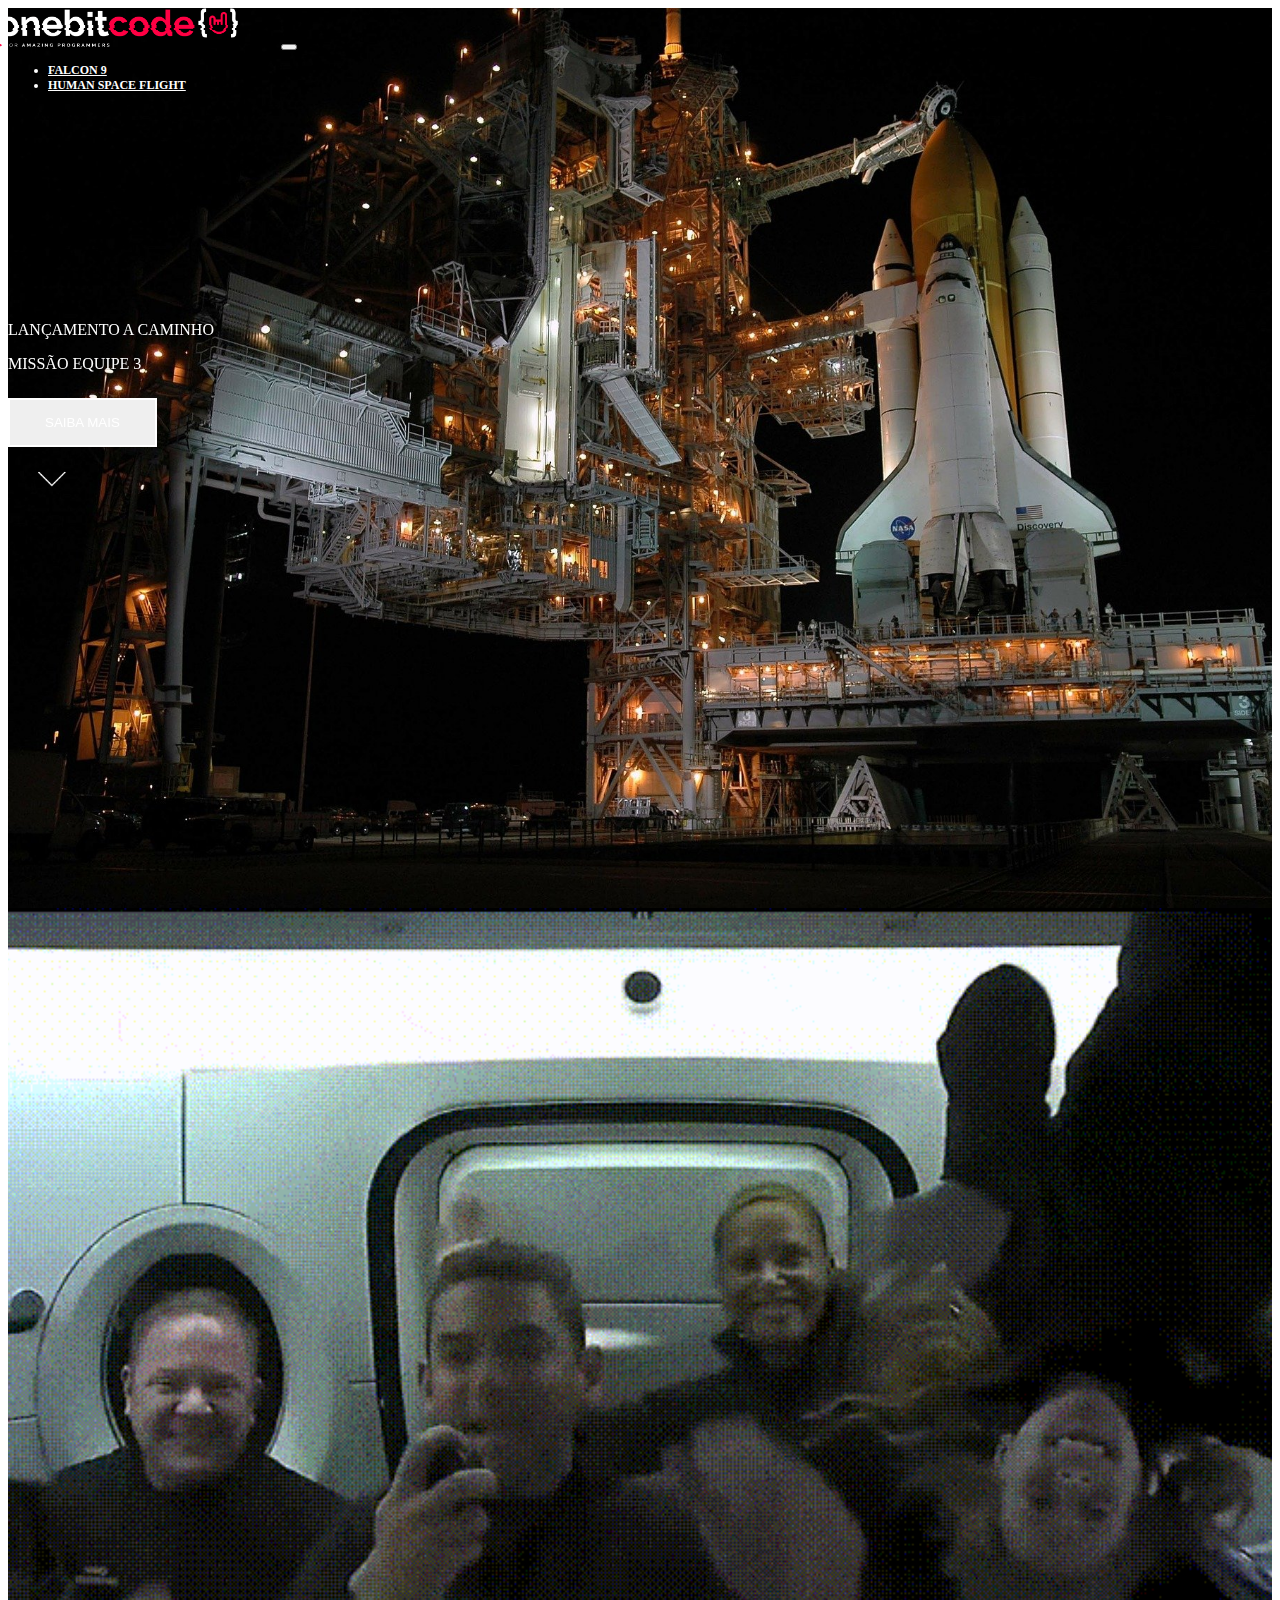
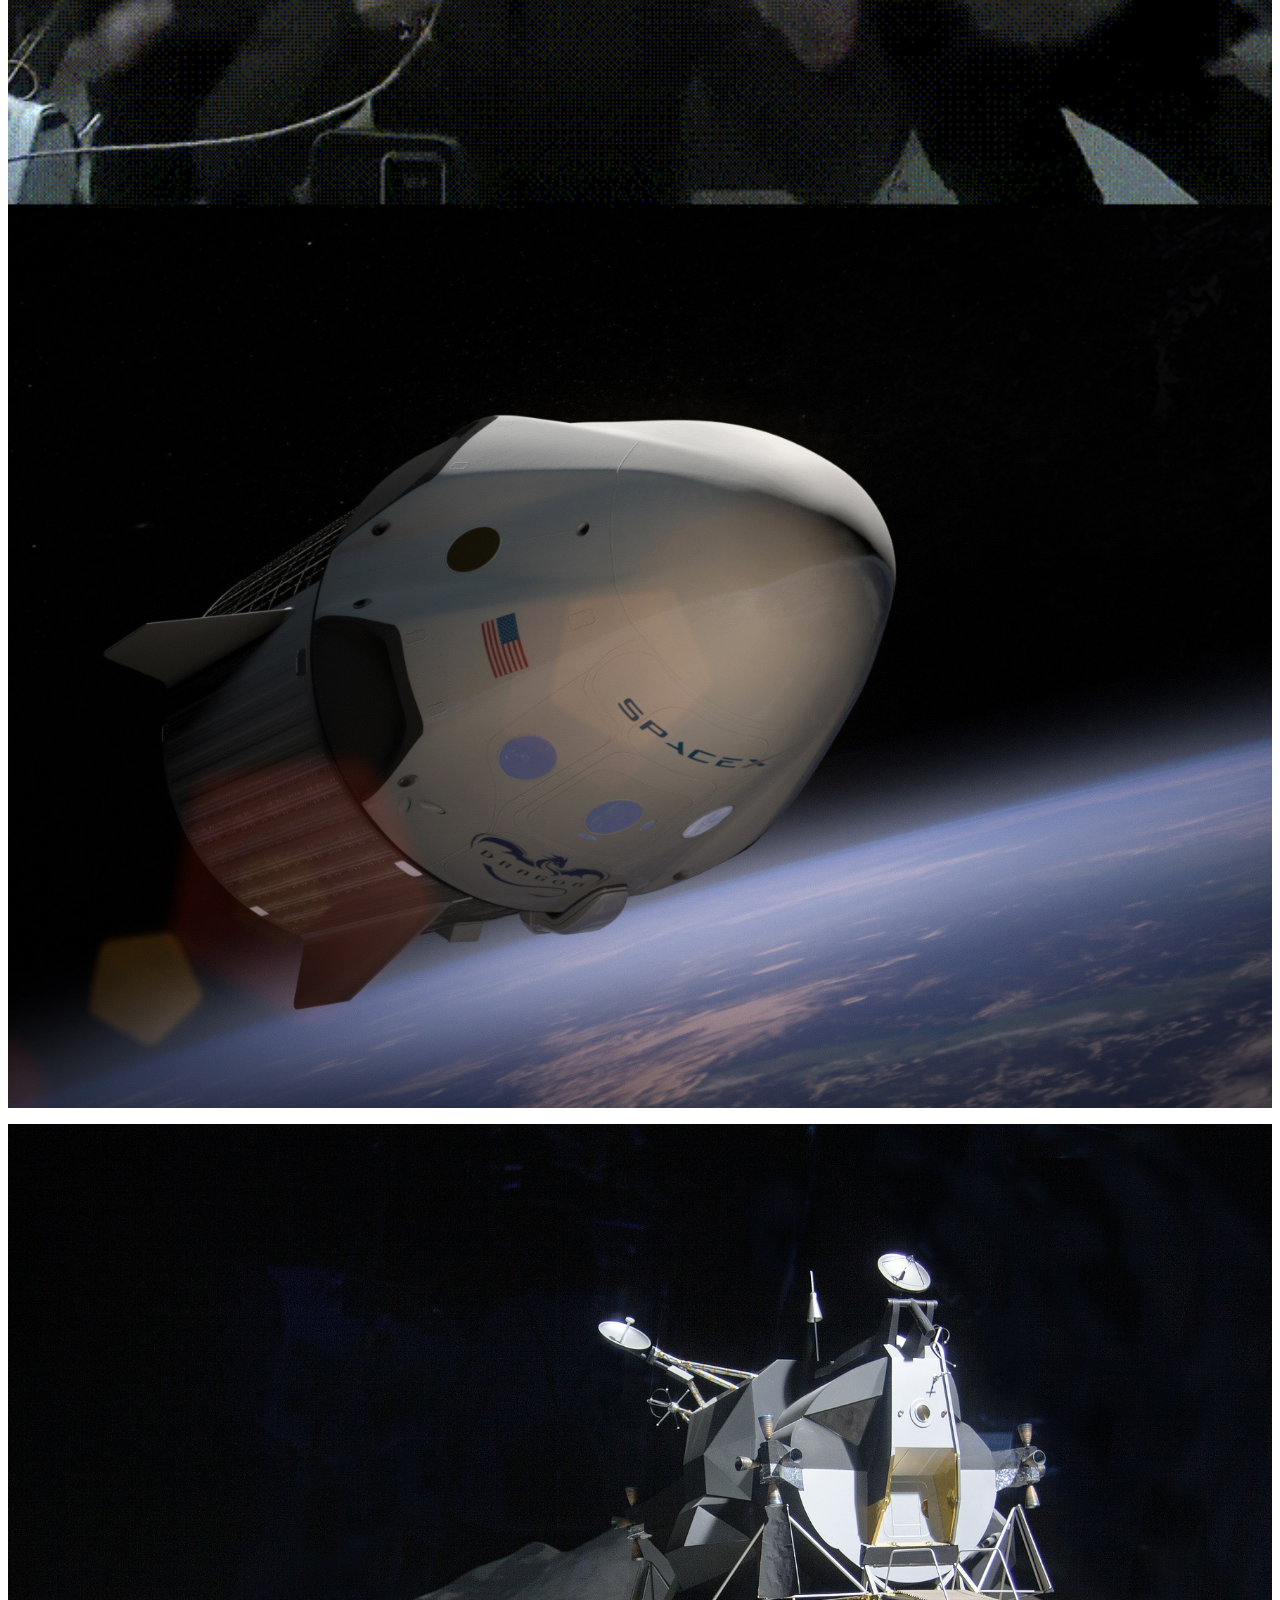
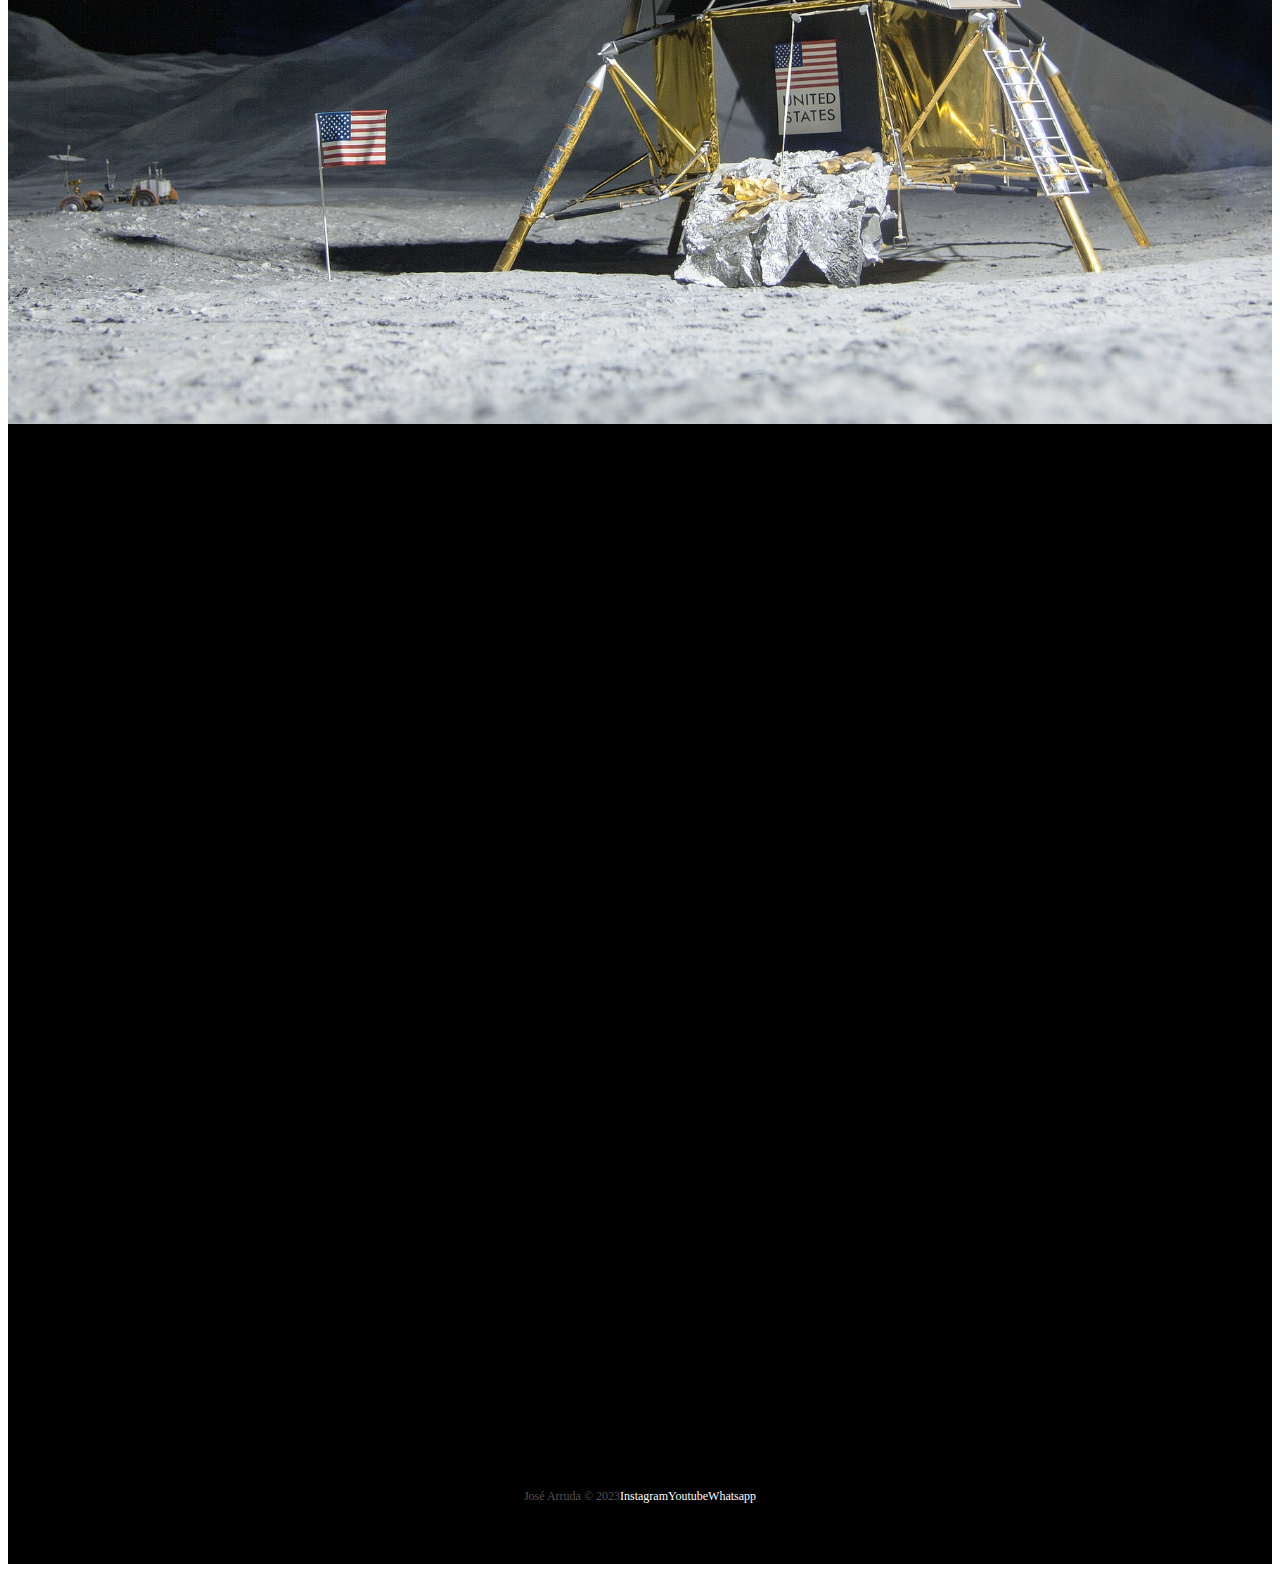
<file: index.html>
<!DOCTYPE html>
<html lang="pt-br">
<head>
    <meta charset="UTF-8">
    <meta http-equiv="X-UA-Compatible" content="IE=edge">
    <meta name="viewport" content="width=device-width, initial-scale=1.0">
    
    <!--Bootstrap CSS-->
    <link href="https://cdn.jsdelivr.net/npm/bootstrap@5.3.0/dist/css/bootstrap.min.css" rel="stylesheet" integrity="sha384-9ndCyUaIbzAi2FUVXJi0CjmCapSmO7SnpJef0486qhLnuZ2cdeRhO02iuK6FUUVM" crossorigin="anonymous">
    <!--Lib Text CSS-->
    <link rel="stylesheet" href="https://unpkg.com/aos@next/dist/aos.css"/>
    <!--Favicon-->
    <link rel="shortcut icon" href="./images/favicon.png" type="image/x-icon">
    
    <!--Link CSS-->
    <link rel="stylesheet" href="./css/style.css">

    <title>SpaceX - Home</title>
</head>
<body>

    <div class="container-fluid container00 container01">
        <div class="container">
             <header class="header">
                <nav class="navbar navbar-expand-lg navbar-dark bg-transparent pt-4">
                    <div class="container-fluid">
                        <a href="/index.html"> <img src="./images/logo-obc-2021-darkbg.png" alt="OneBTX" class="logoPc img-fluid"></a>
                            <button class="navbar-toggler" type="button" data-bs-toggle="collapse"data-bs-target="#navbarNav" aria-controls="navbarNav" aria-expanded="false"aria-label="Toggle navigation">
                                <span class="navbar-toggler-icon"></span>
                                </button>
                                <div class="collapse navbar-collapse" id="navbarNav">
                            <ul class="navbar-nav">
                                <li class="nav-item"><a class="nav-link active" aria-current="page" href="./falcon9.html" id="navItem">FALCON 9</a></li>
                                <li class="nav-item"><a class="nav-link active" href="./humanSpace.html" id="navItem">HUMAN SPACE FLIGHT</a></li>
                            </ul>
                        </div>
                    </div>
                </nav>
             </header>
        </div>

        <div class="container titlePadding" data-aos="fade-up" data-aos-duration="1500">
            <p class="h5" id="launchComing">LANÇAMENTO A CAMINHO</p>

            <p class="h1 mediumTitle">MISSÃO EQUIPE 3</p>

            <button type="button" class="btn btn-outline-light mt-5" id="button">SAIBA MAIS</button>
            
            <div class="container text-center">
                <img src="./images/home/arrowDown.gif" alt="arrowdown" class="arrowDown">
            </div>
        </div>
    </div>

    <div class="container-fluid container00 container02">
        <div class="container titlePadding" data-aos="fade-down" data-aos-duration="1500">
            <p class="h5" id="launchComing">MISSÃO CONCLUÍDA</p>

            <p class="h1 shortTitle">MISSÃO EQUIPE-2 RETORNOU PARA A TERRA</p>

            <button type="button" class="btn btn-outline-light mt-5" id="button">SAIBA MAIS</button>

        </div>    
    </div>

    <div class="container-fluid container00 container03">
        <div class="container titlePadding" data-aos="fade-right" data-aos-duration="1500">
            <p class="h5" id="launchComing">MISSÃO CONCLUÍDA</p>

            <p class="h1 shortTitle">DRAGON RETORNOU PARA A TERRA</p>

            <button type="button" class="btn btn-outline-light mt-5" id="button">SAIBA MAIS</button>
            
        </div>    
    </div>

    <div class="container-fluid container00 container04">
        <div class="container" data-aos="fade-up-left" data-aos-duration="1500">
            <p class="h1 mediumTitle" >STARSHIP POUSA ASTRONAUTAS 
                DA NASA NA LUA</p>

            <button type="button" class="btn btn-outline-light mt-5" id="button">SAIBA MAIS</button>
            
        </div>    
    </div>

    <div class="container-fluid text-center downloadDesc" >
        <p  data-aos="flip-down" data-aos-duration="1050">Para mais informações sobre os serviçoes entre em contato com <a href="https://wa.me/qr/EQDJJRSPTRY4O1" target="blank">José Arruda Vieira Neto</a></p>

        <button type="button" class="btn btn-outline-light p-3" data-aos="flip-left" data-aos-duration="1050">GUIA DO USUÁRIO</button>
        <button type="button" class="btn btn-outline-light p-3" data-aos="flip-up" data-aos-duration="1050">CAPACIDADES DE SERVIÇOS</button>
      </div>

    <footer class="conteiner-fluid footer">
        <span class="me-4 copyOBC">José Arruda &copy; 2023</span>
        <a href="https://instagram.com/jose_a.vieira?igshid=MzNlNGNkZWQ4Mg==" target="blank" class="me-4">Instagram</a>
        <a href="https://www.youtube.com/@josevieira8410" target="blank" class="me-4">Youtube</a>
        <a href="https://wa.me/qr/EQDJJRSPTRY4O1" target="blank">Whatsapp</a>
    </footer>
    
    <!--Bootstrap Script-->
    <script src="https://cdn.jsdelivr.net/npm/bootstrap@5.3.0/dist/js/bootstrap.bundle.min.js" integrity="sha384-geWF76RCwLtnZ8qwWowPQNguL3RmwHVBC9FhGdlKrxdiJJigb/j/68SIy3Te4Bkz" crossorigin="anonymous"></script>
    <!--Lib text Script-->
    <script src="https://unpkg.com/aos@next/dist/aos.js"></script>
    <script>
      AOS.init();
    </script>
</body>
</html>
</file>
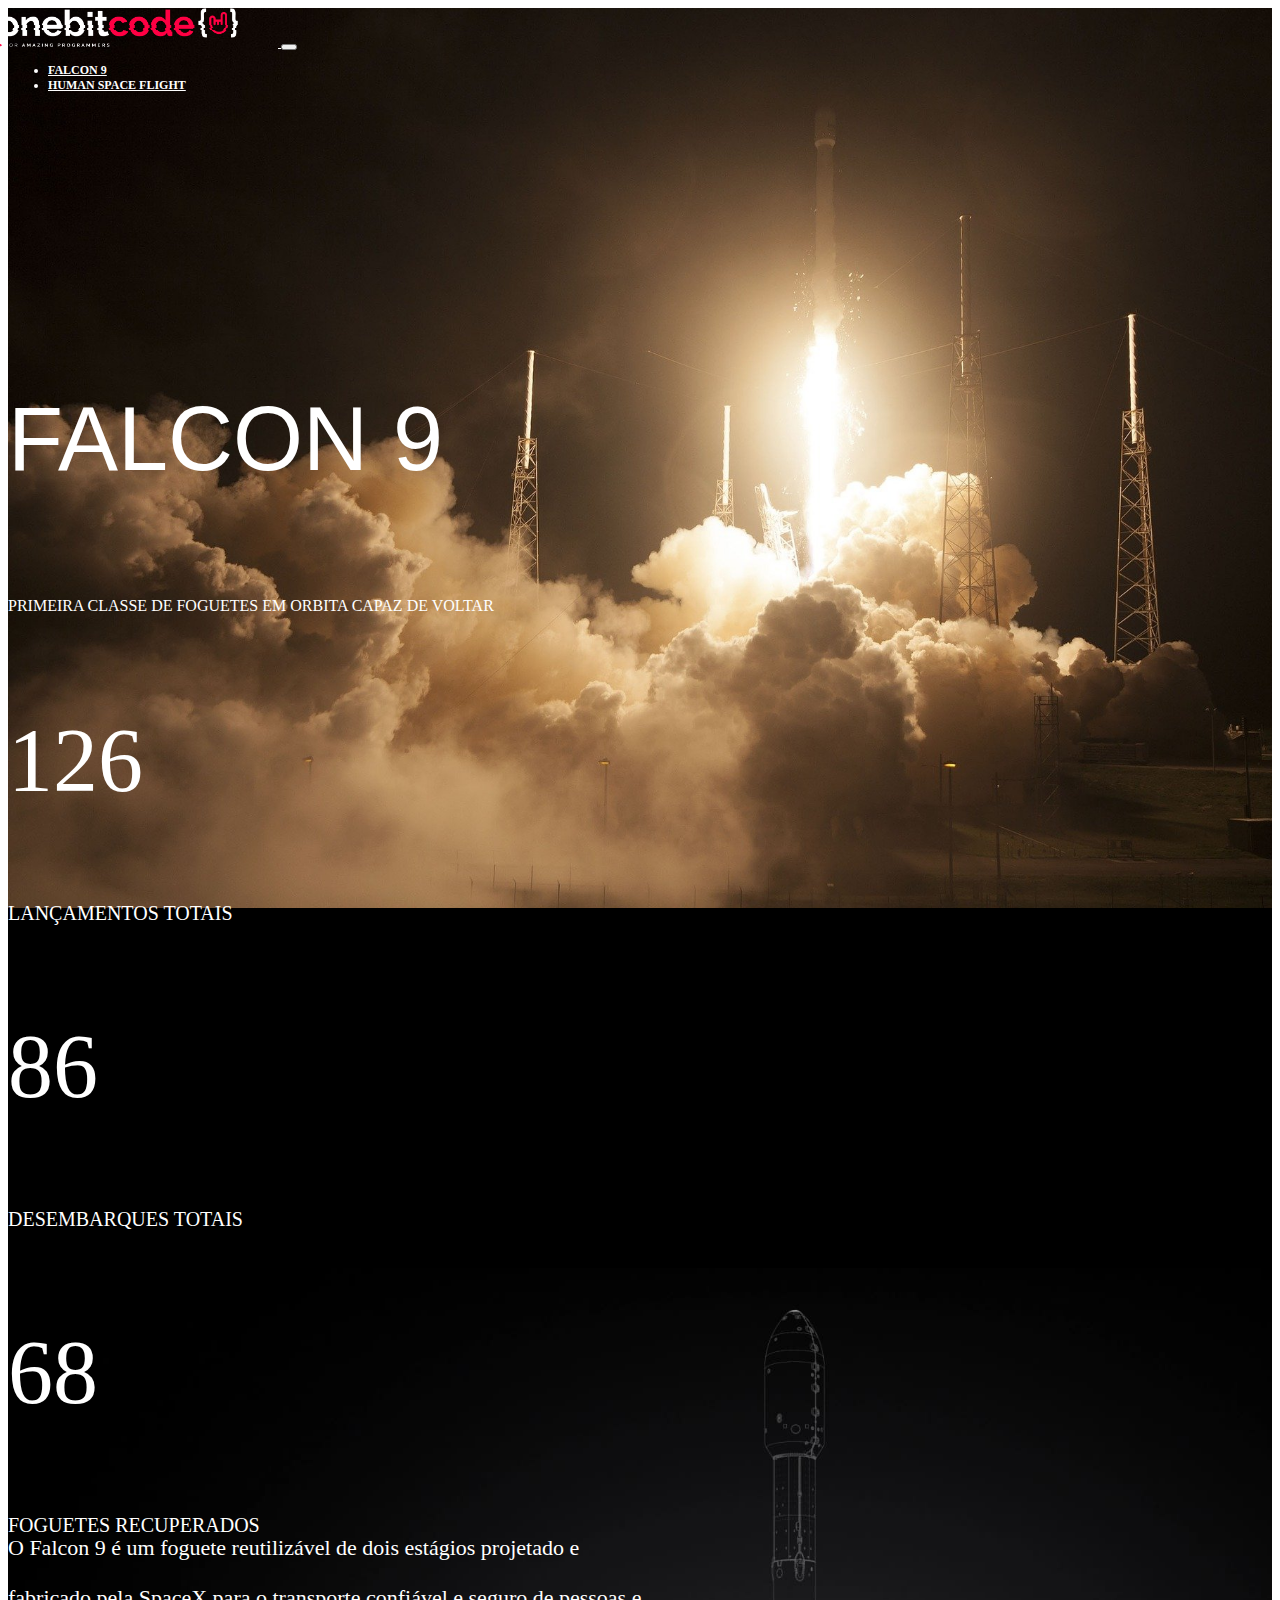
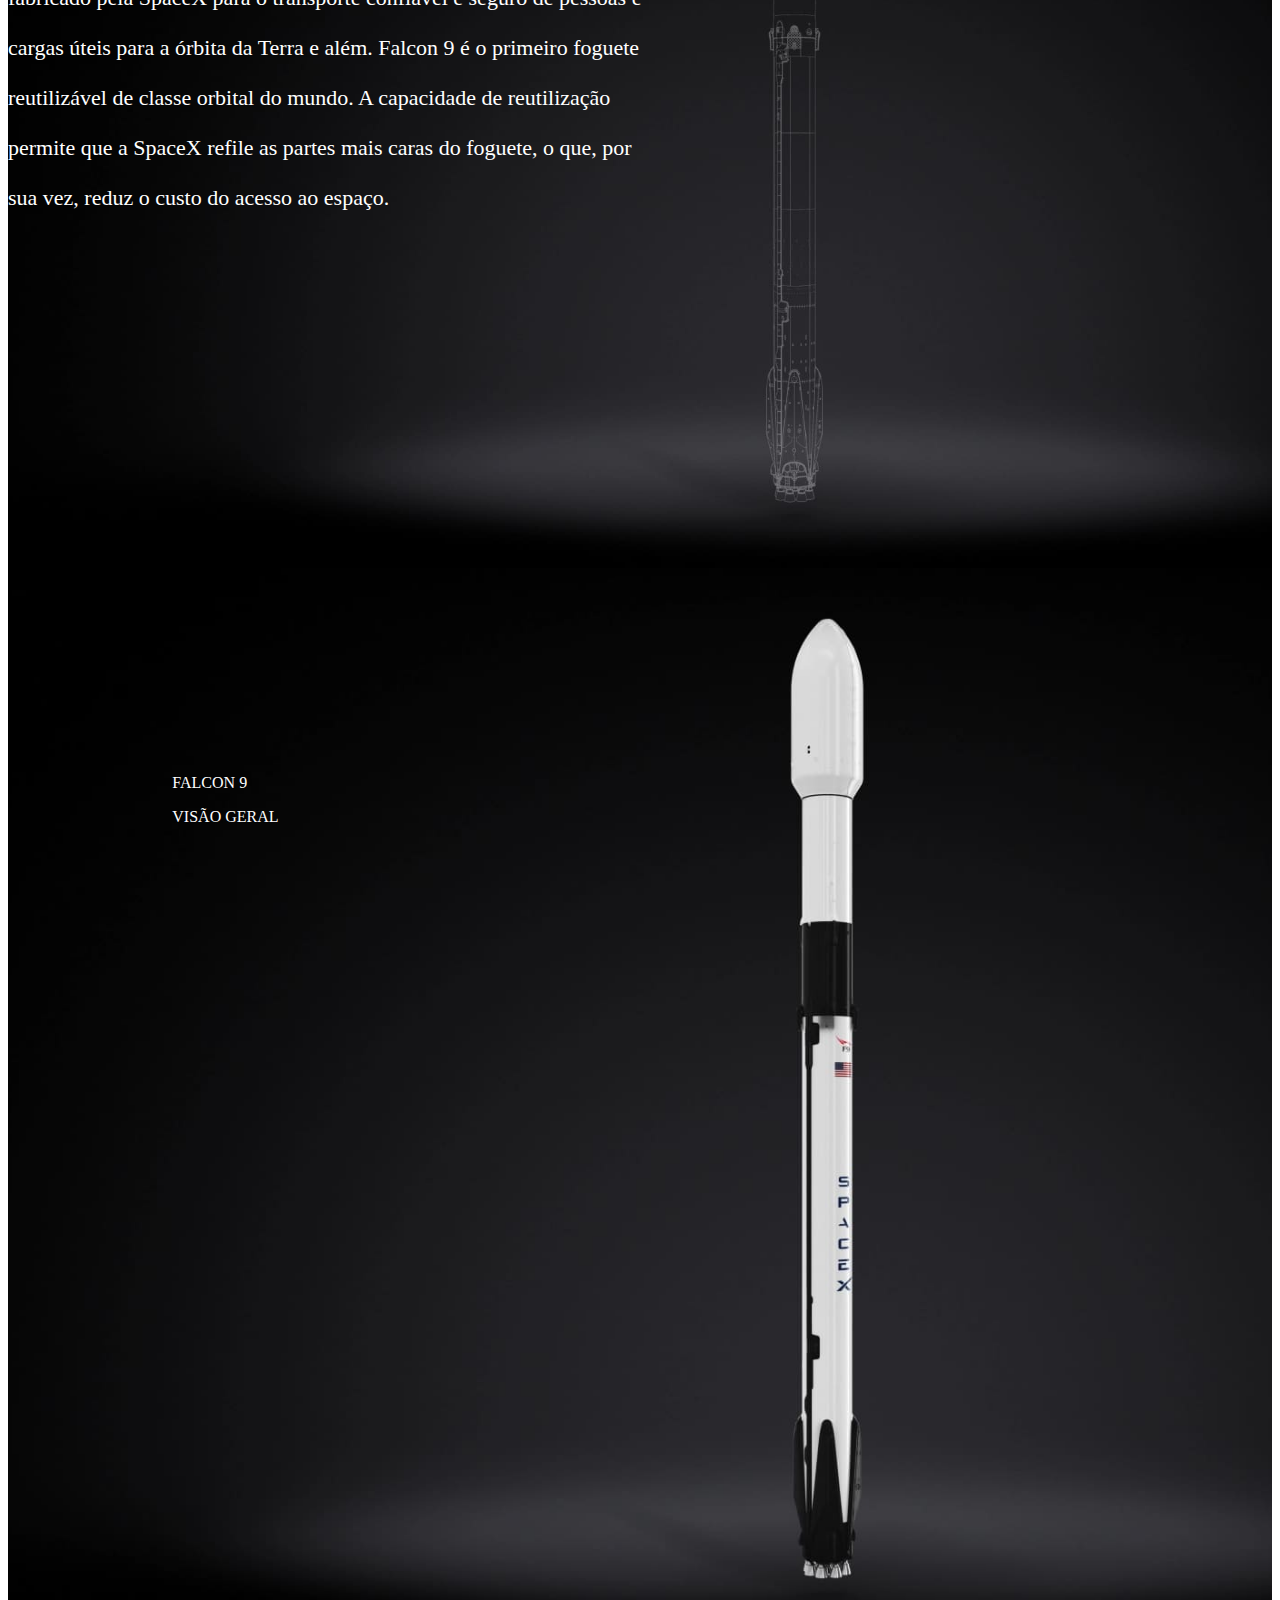
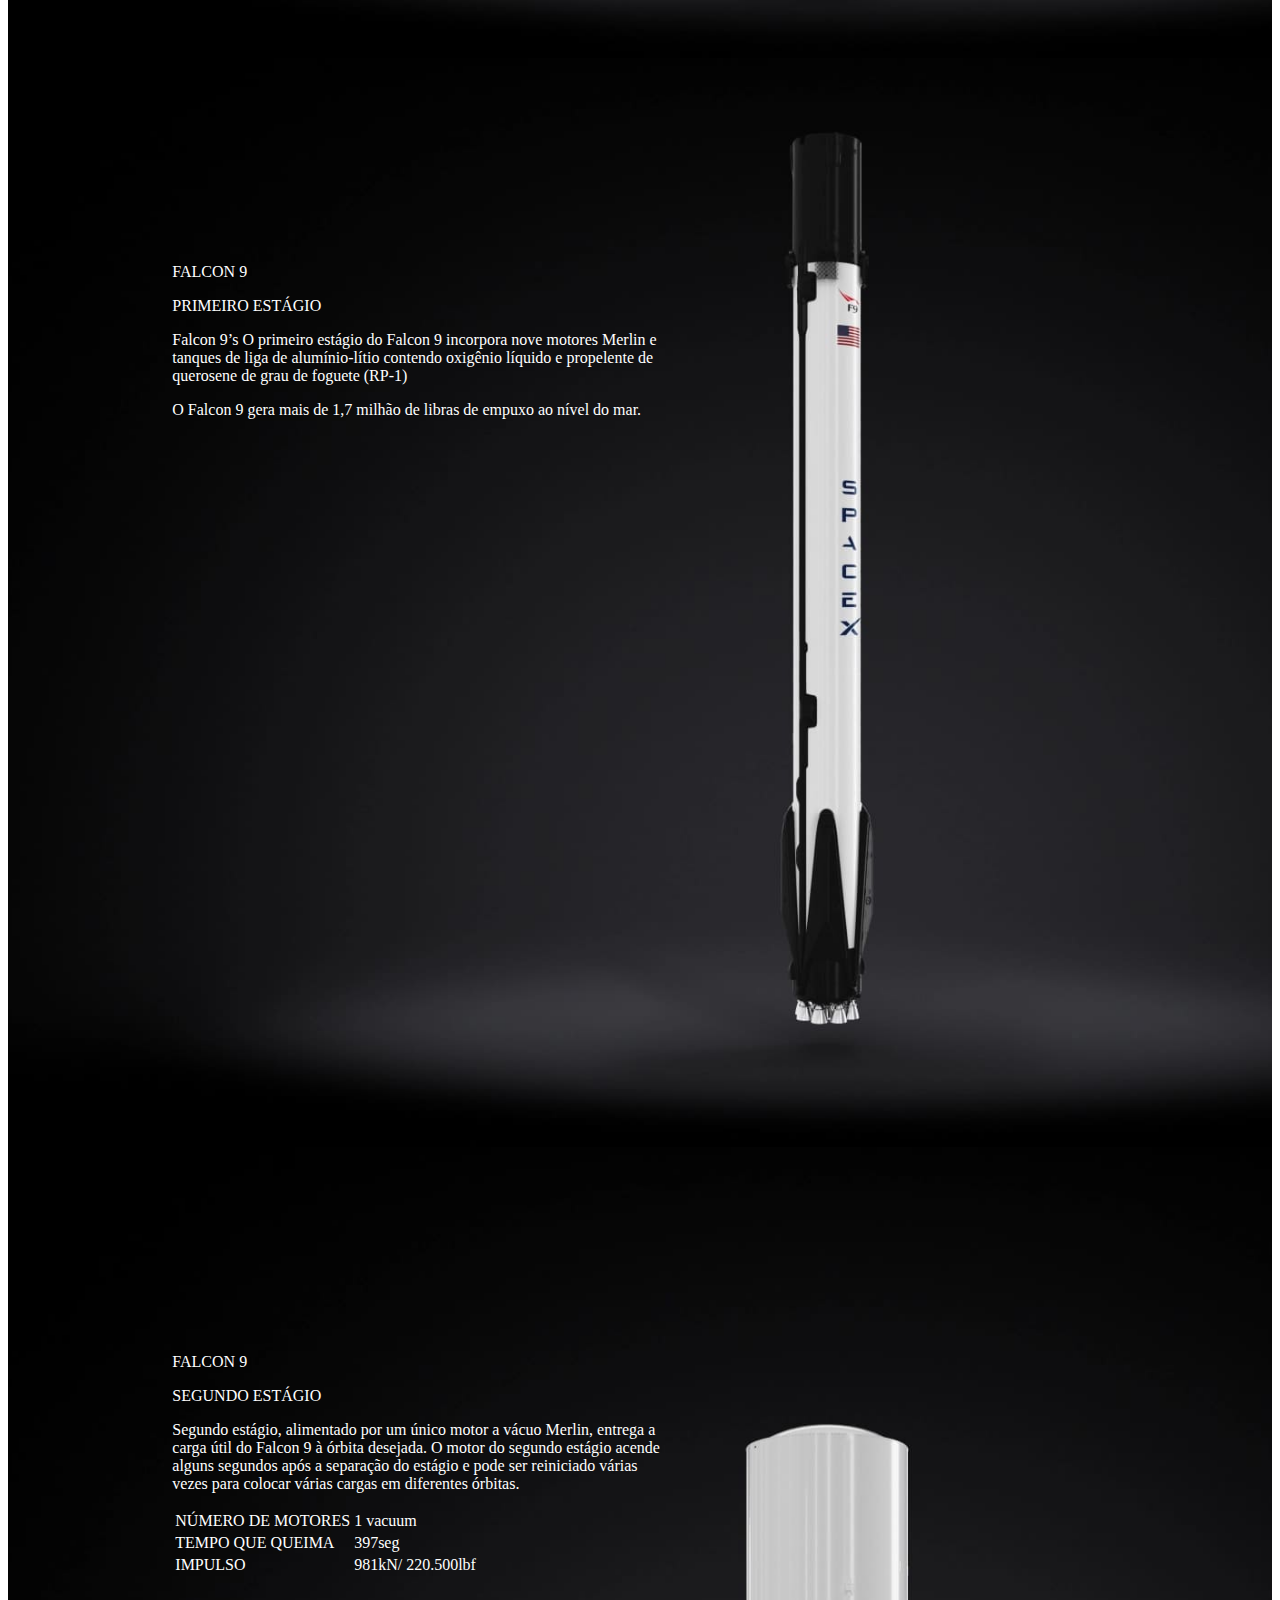
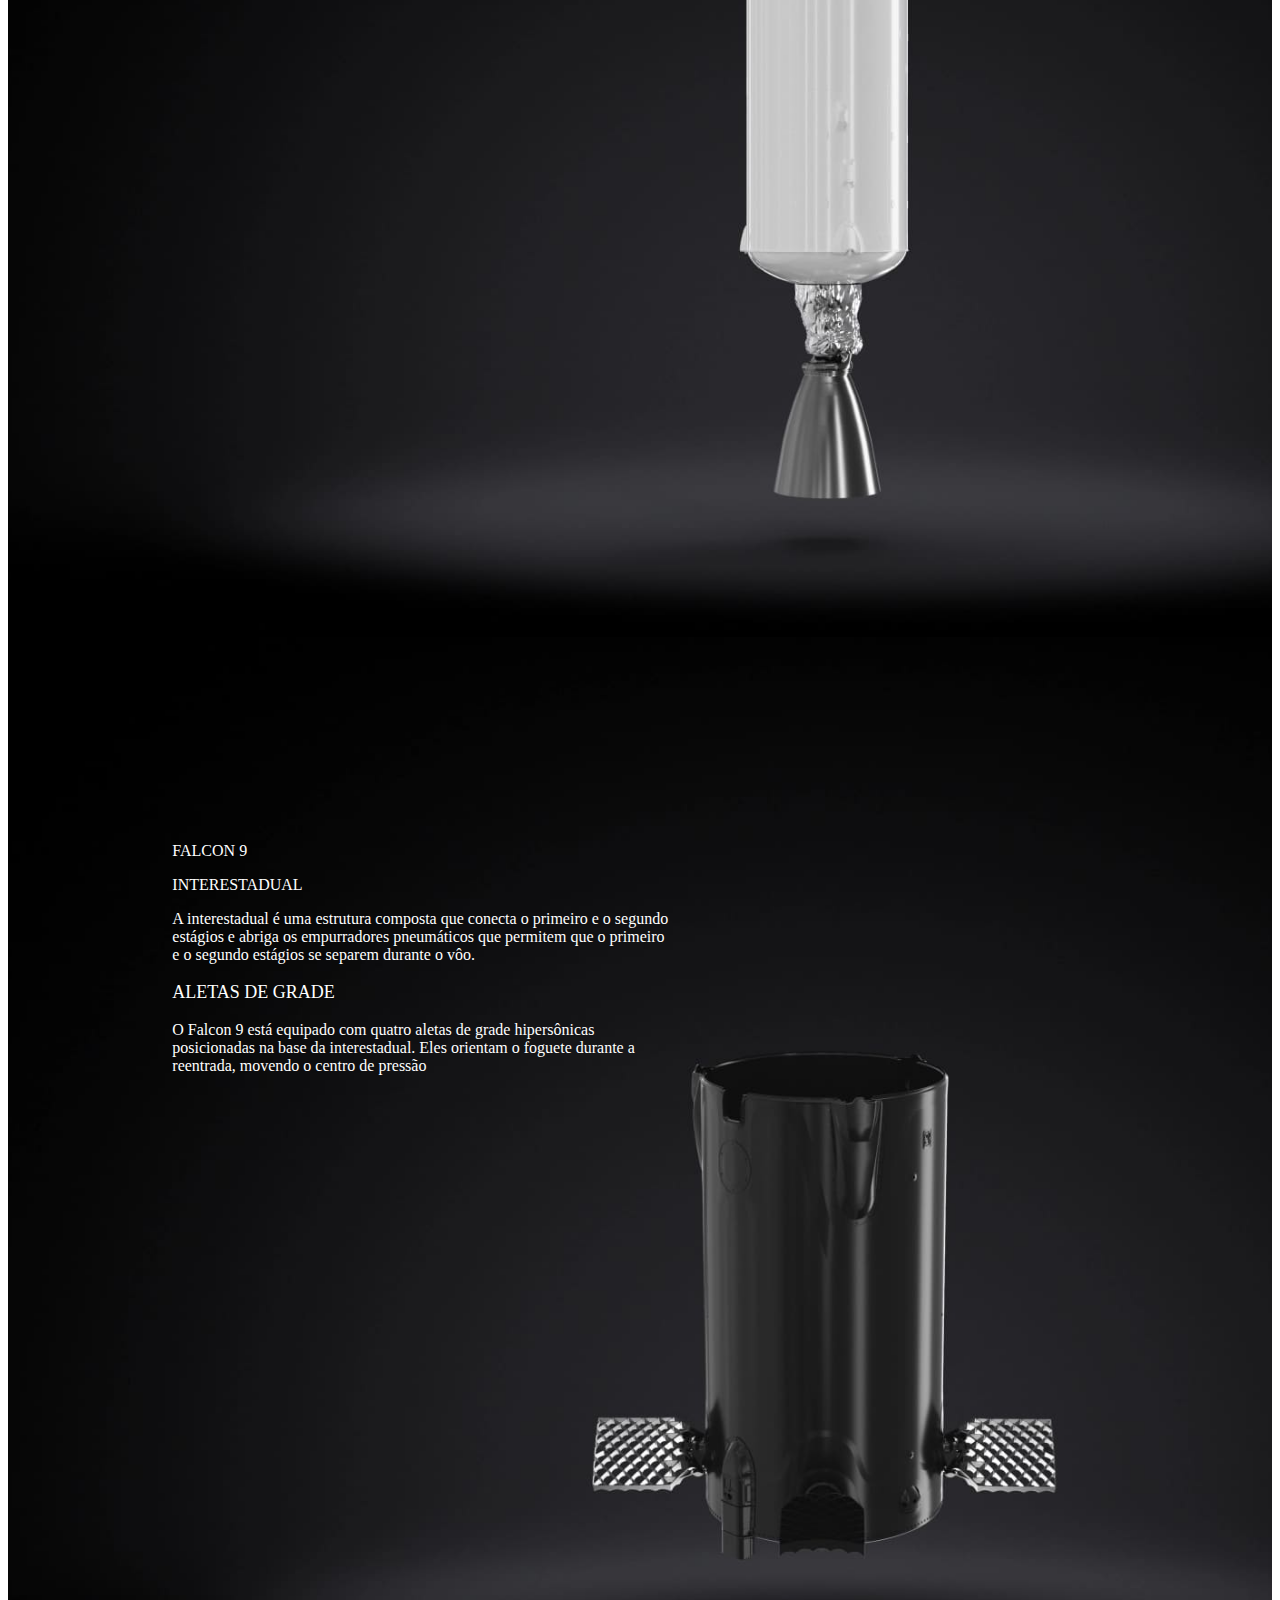
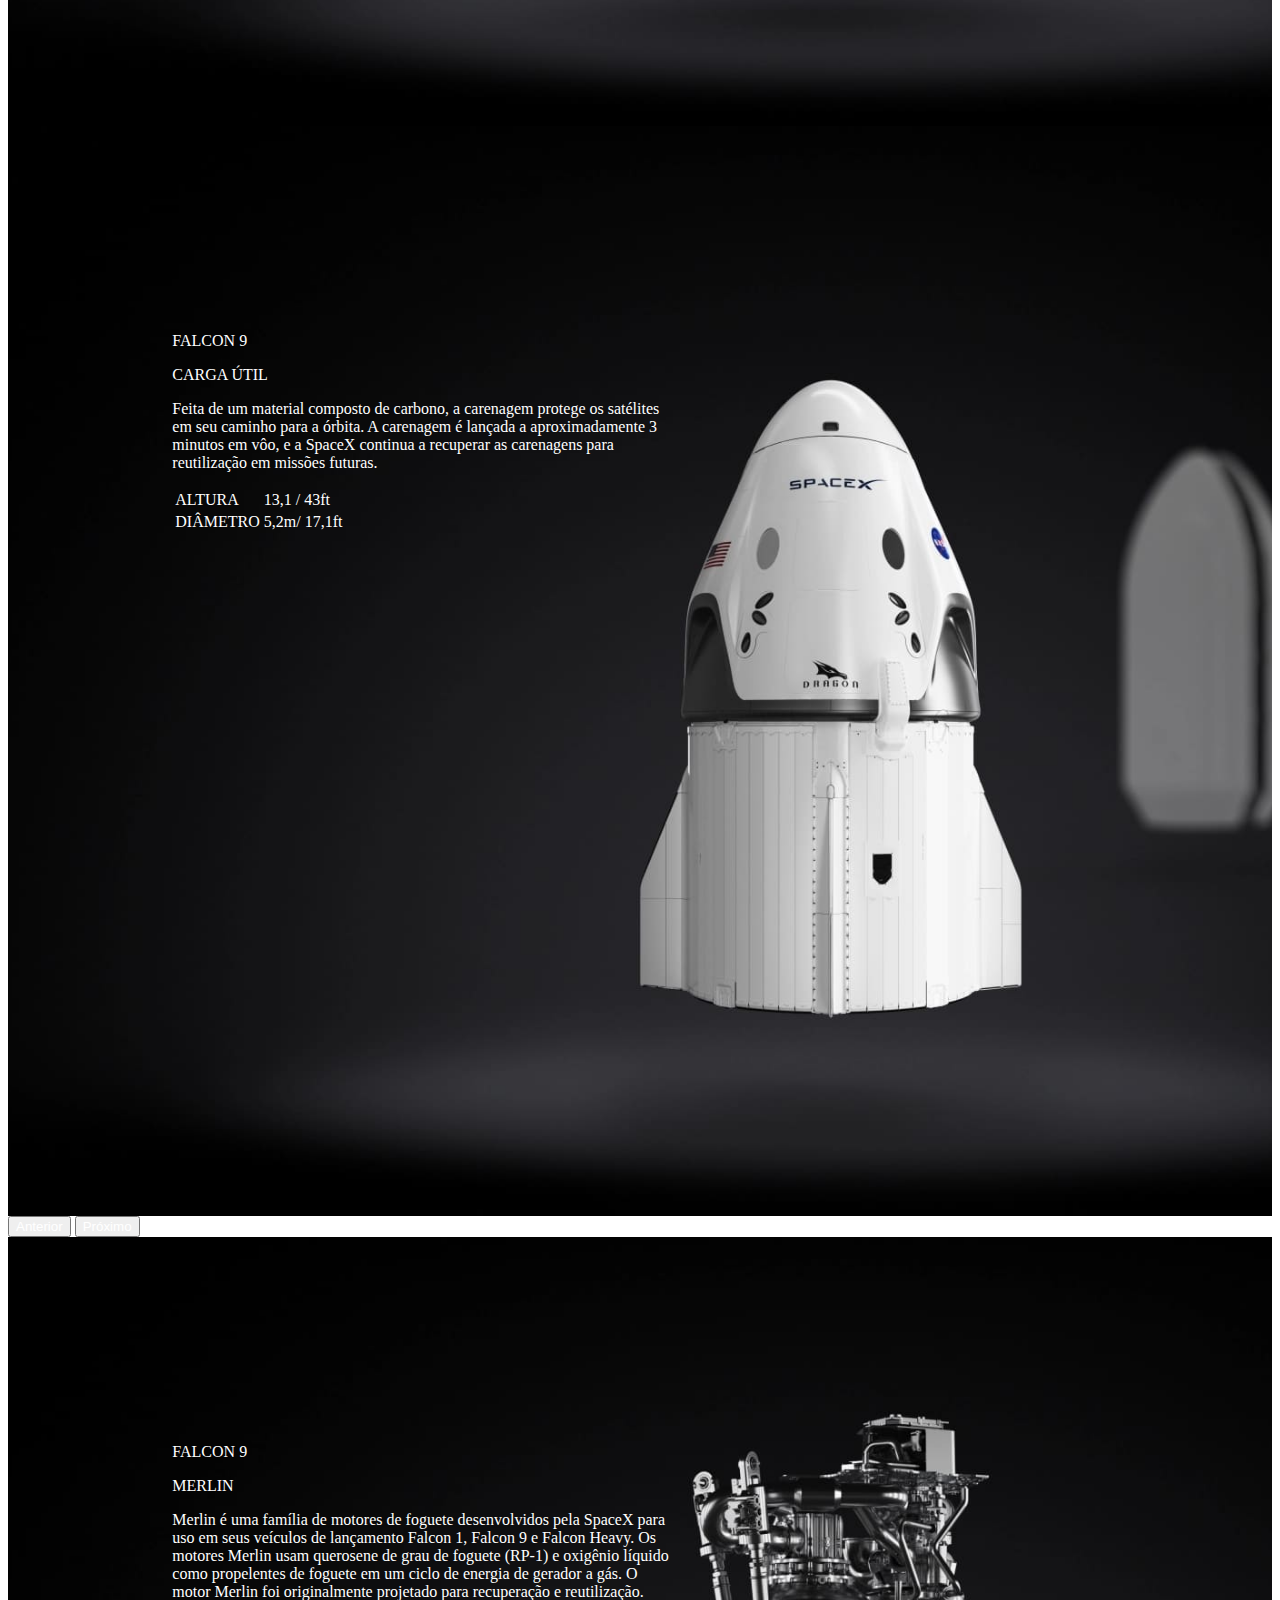
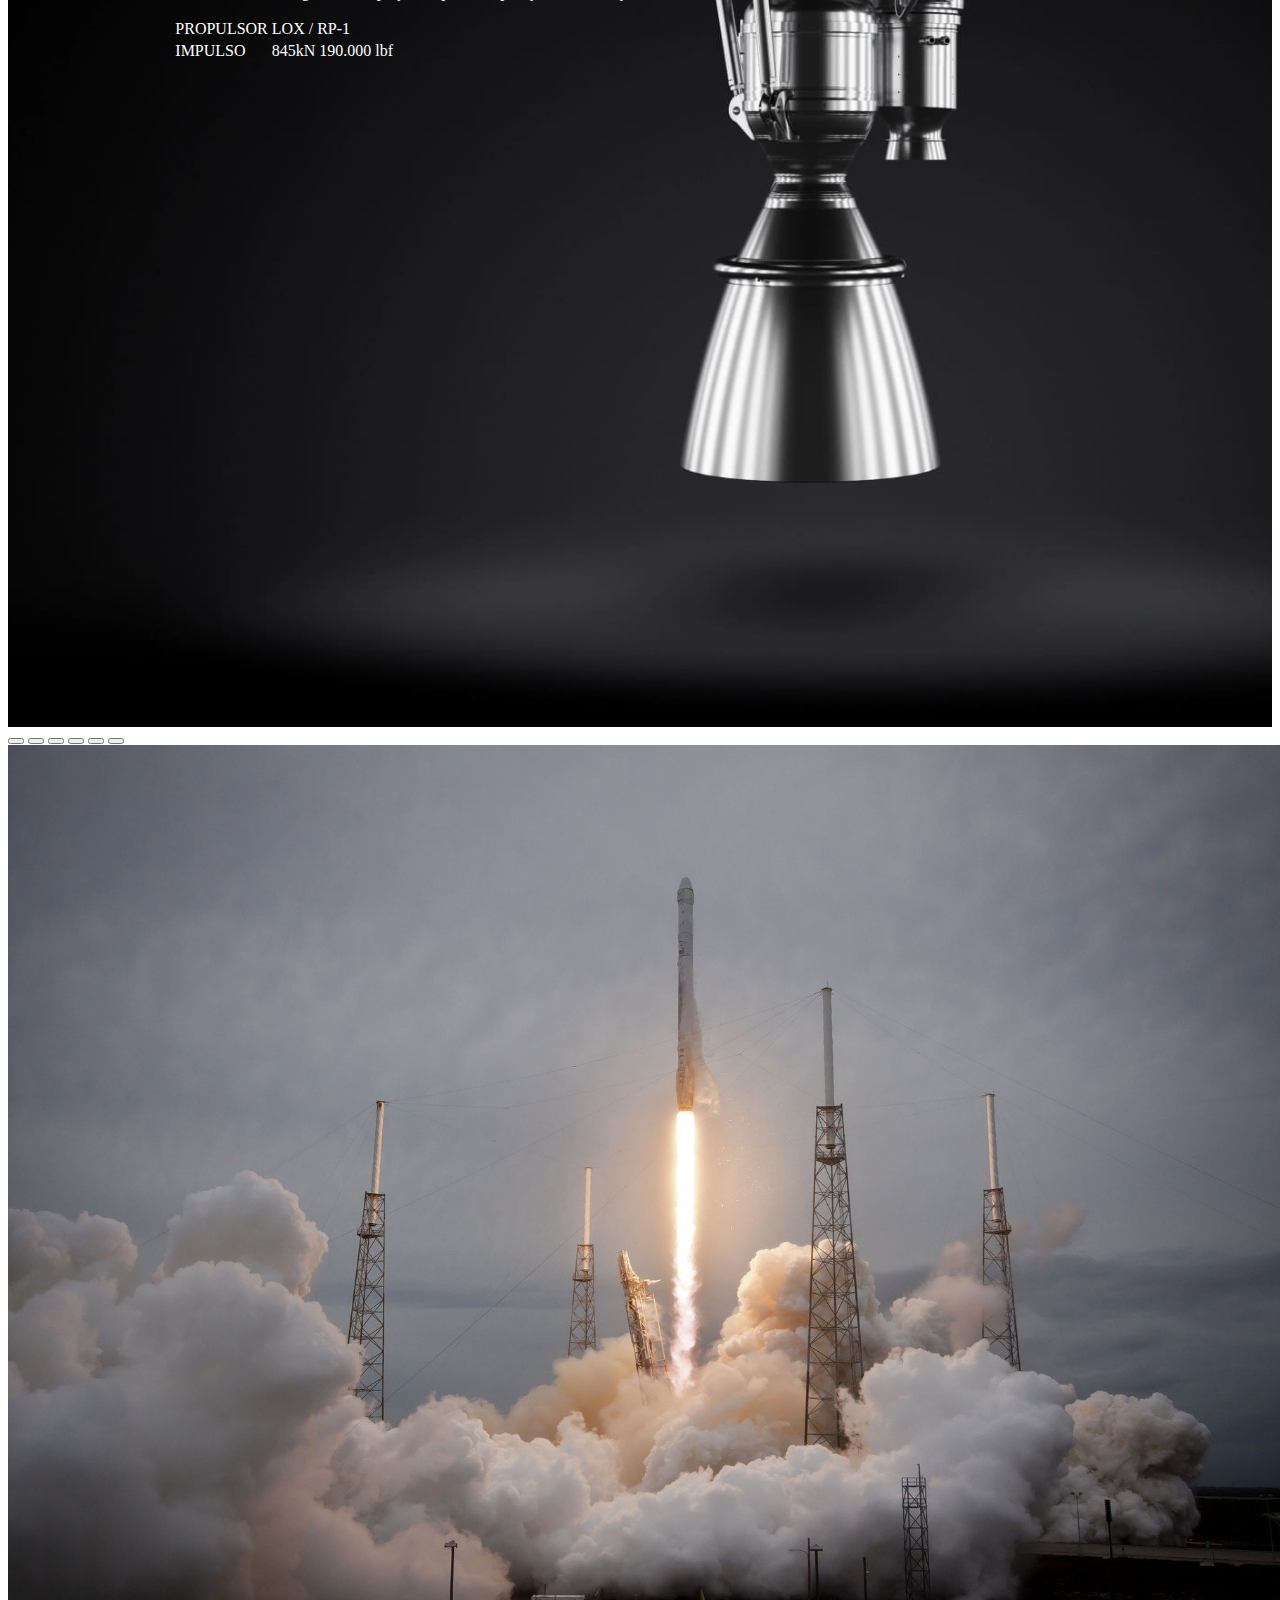
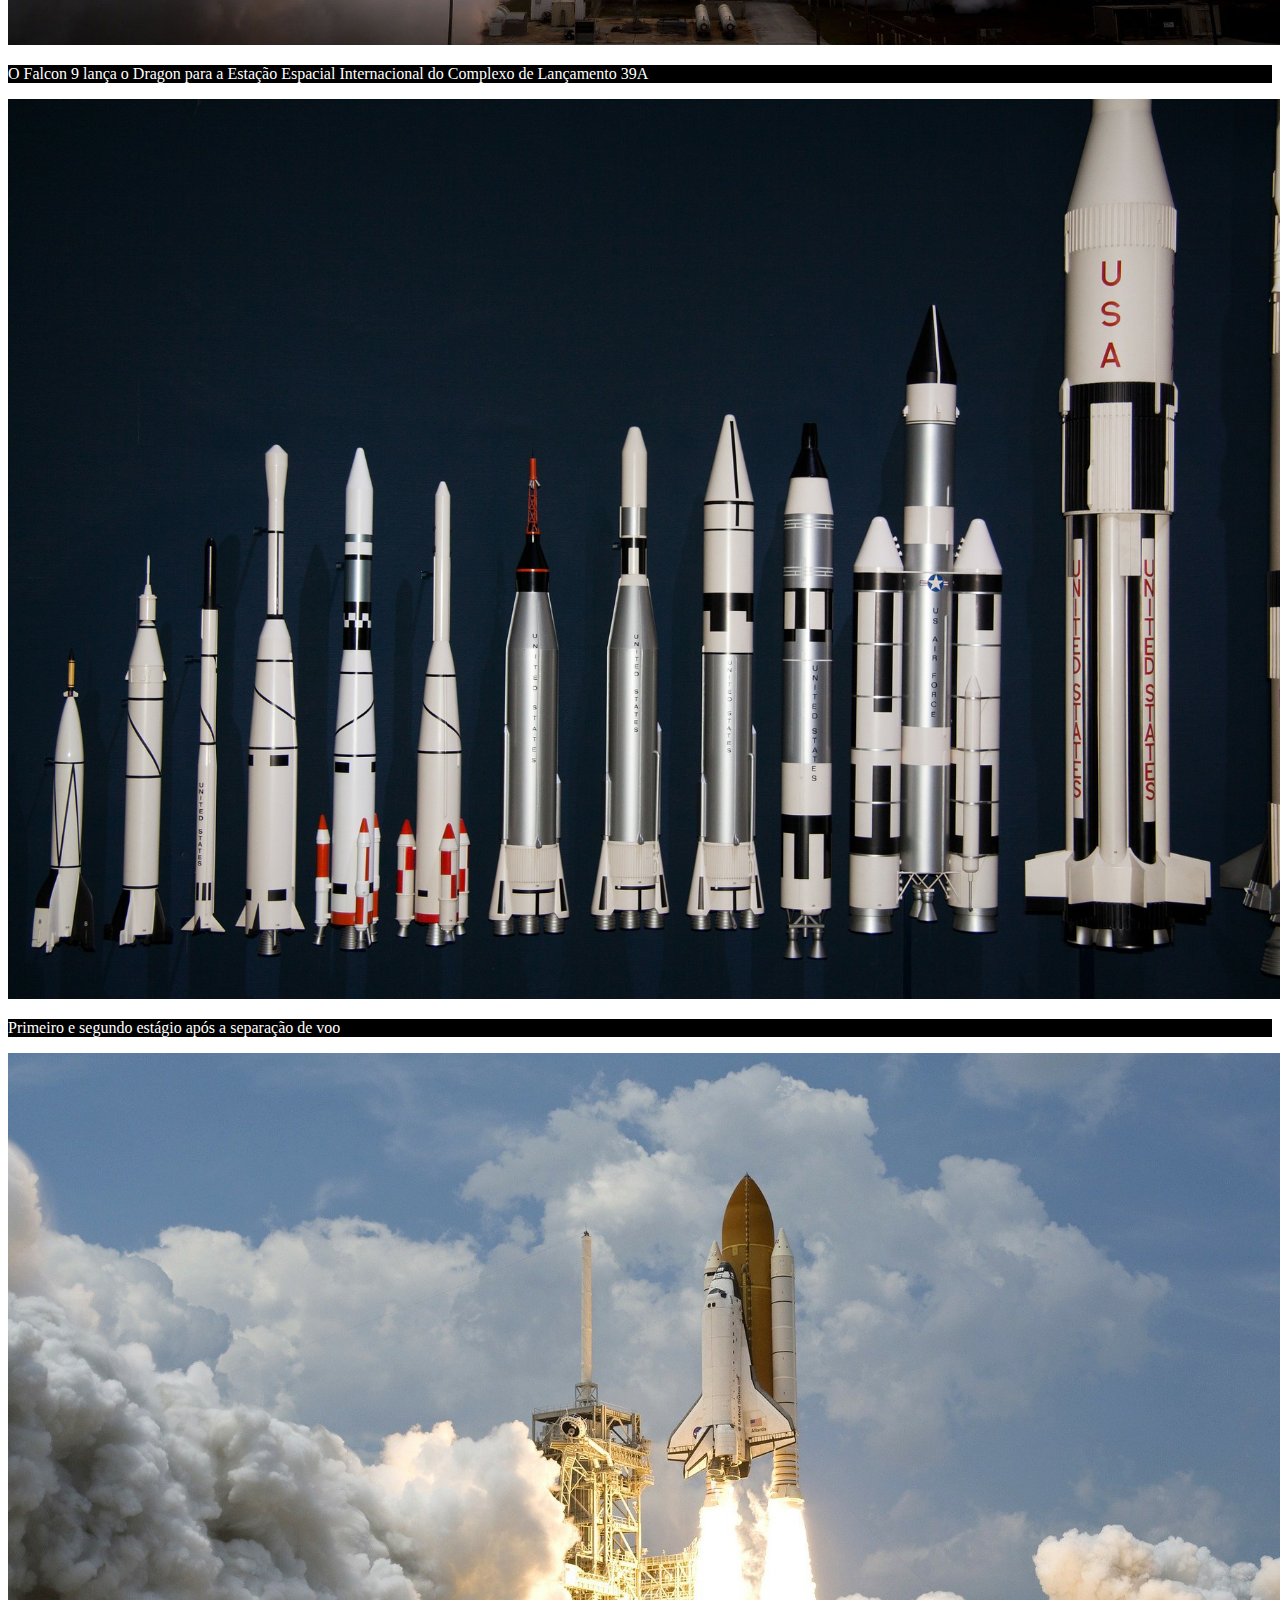
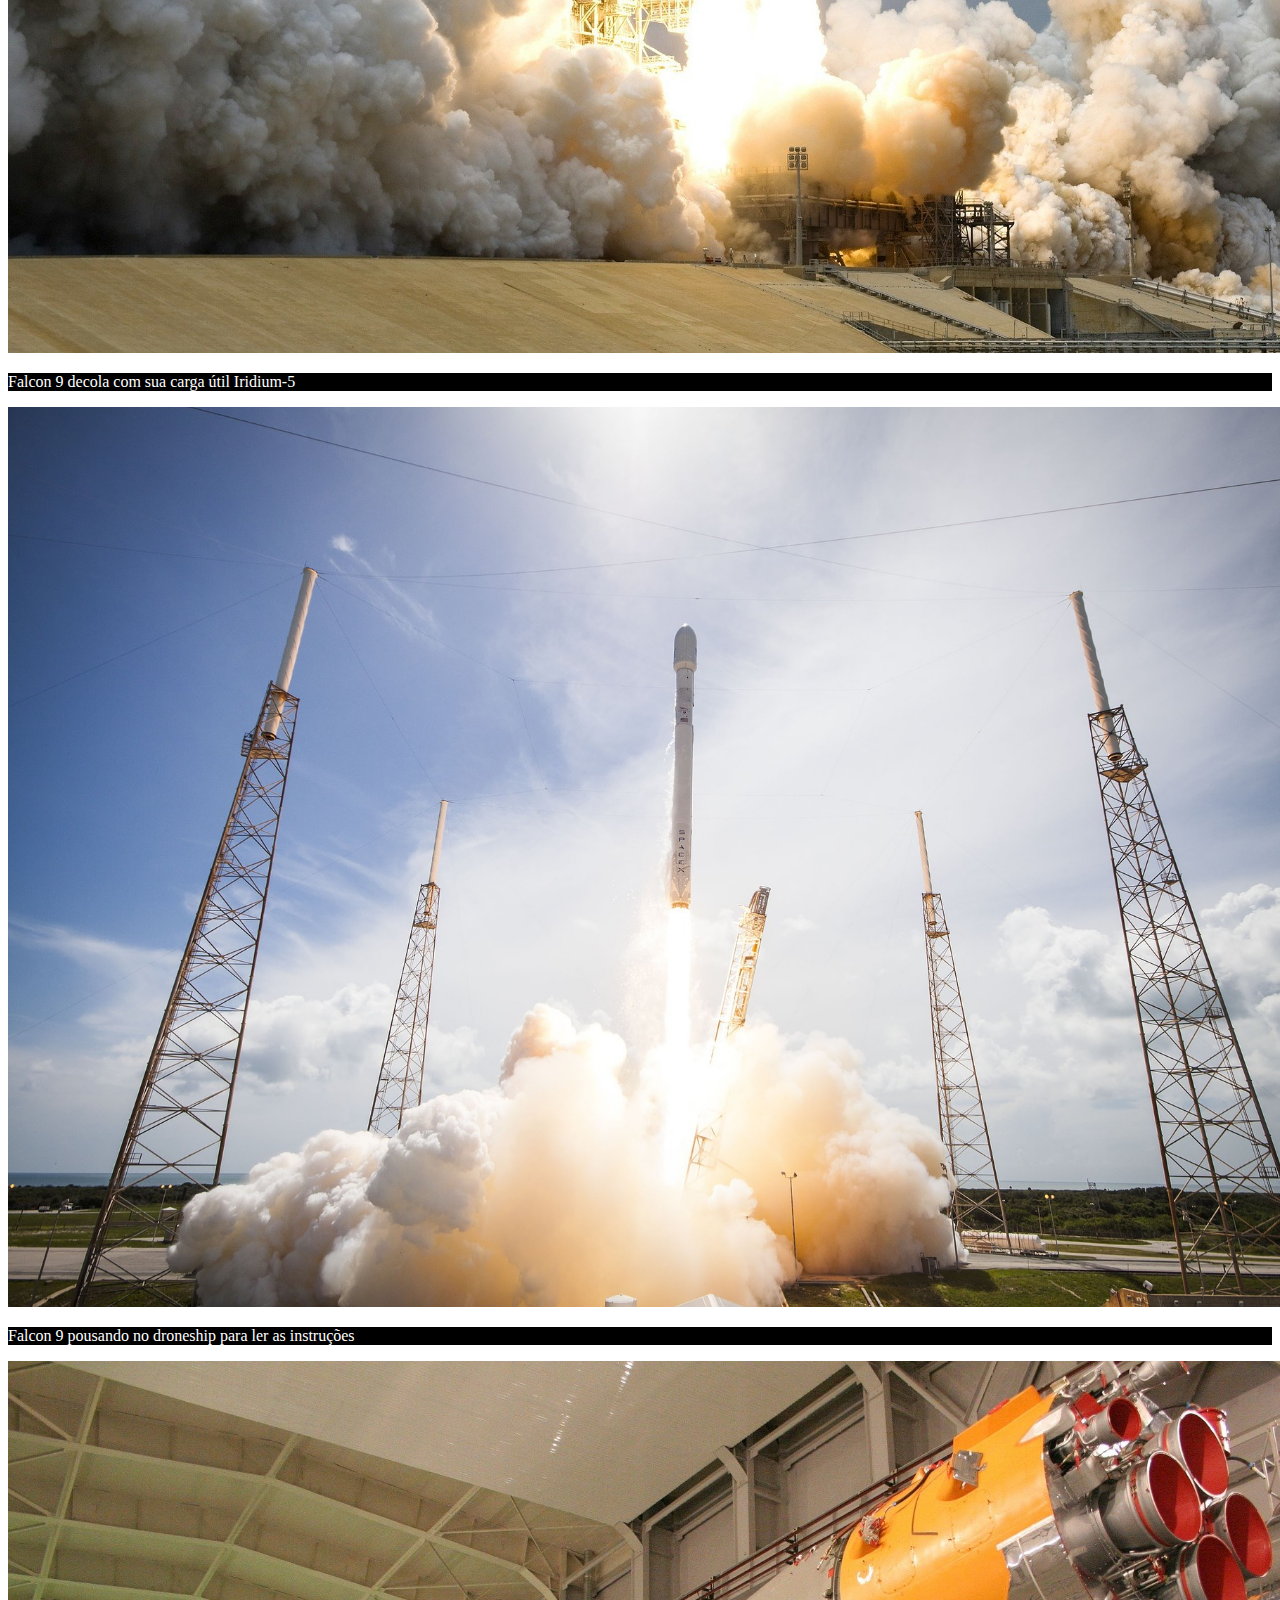
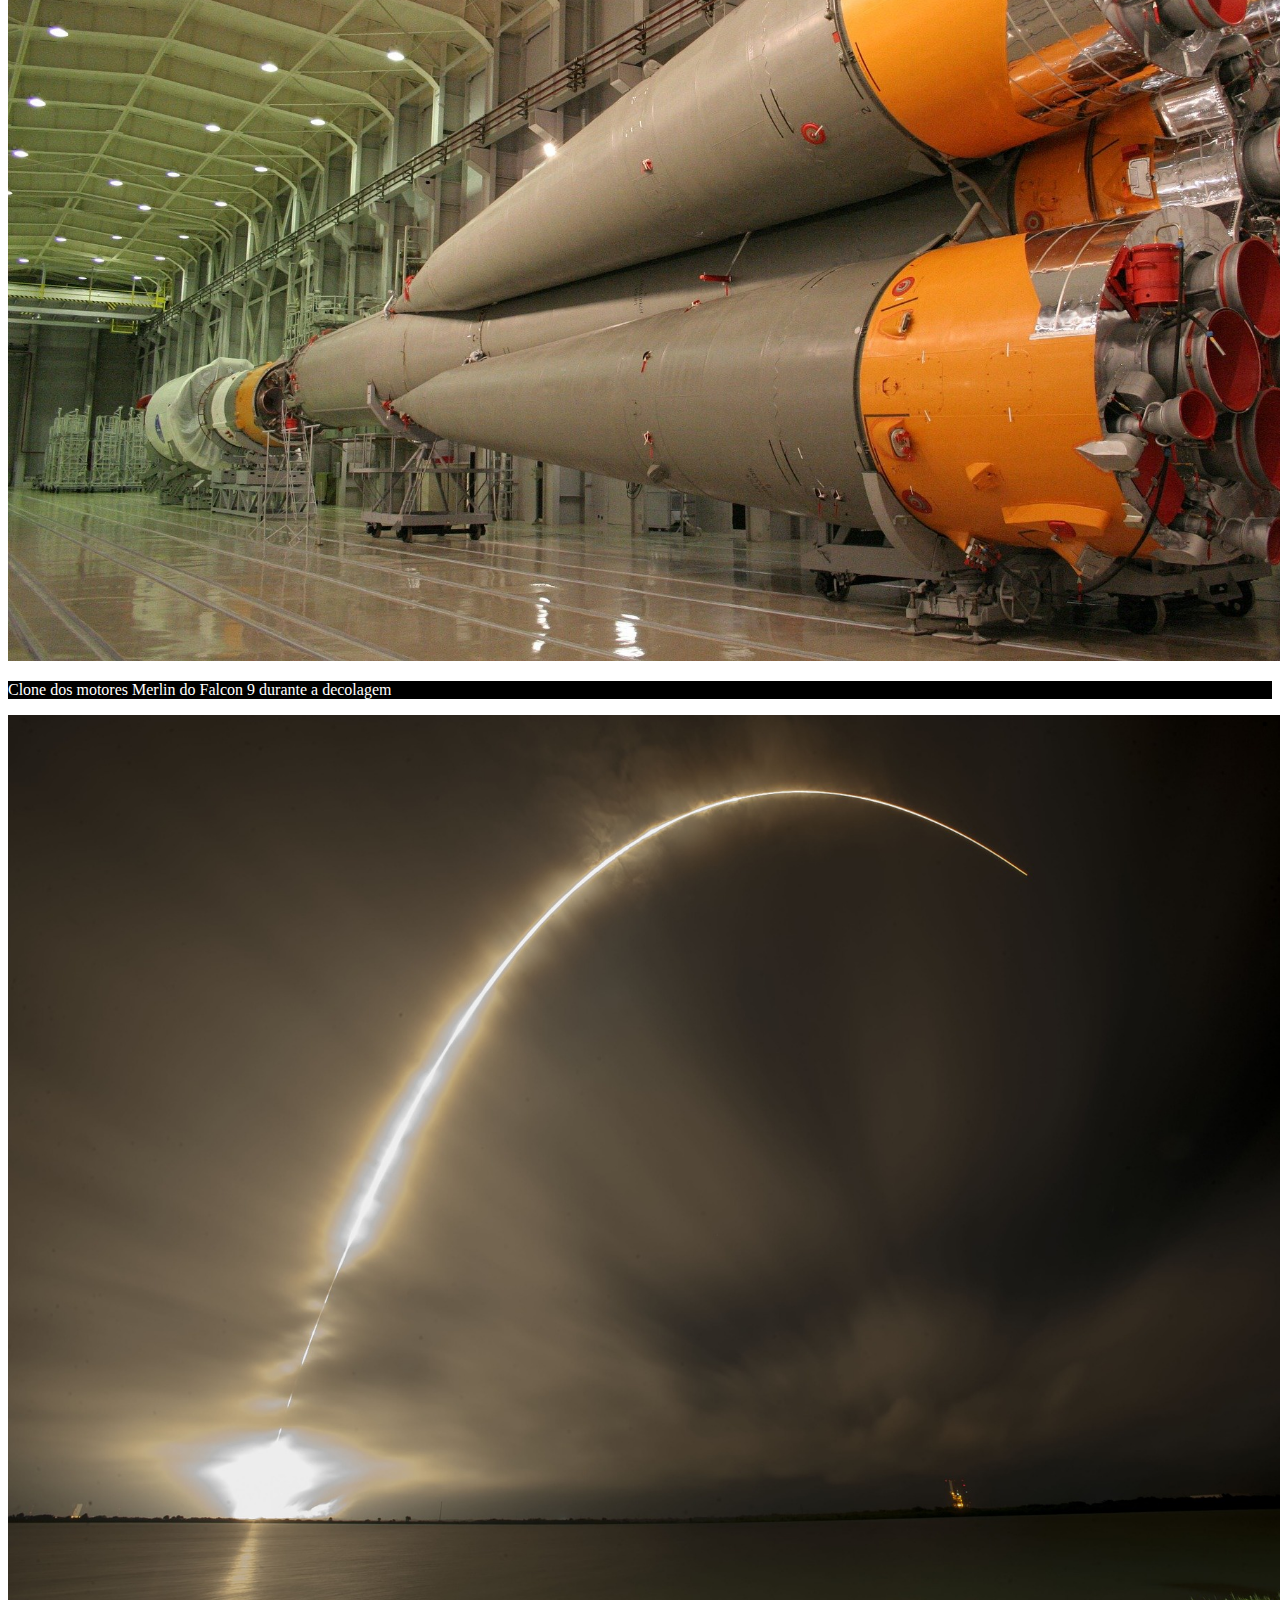
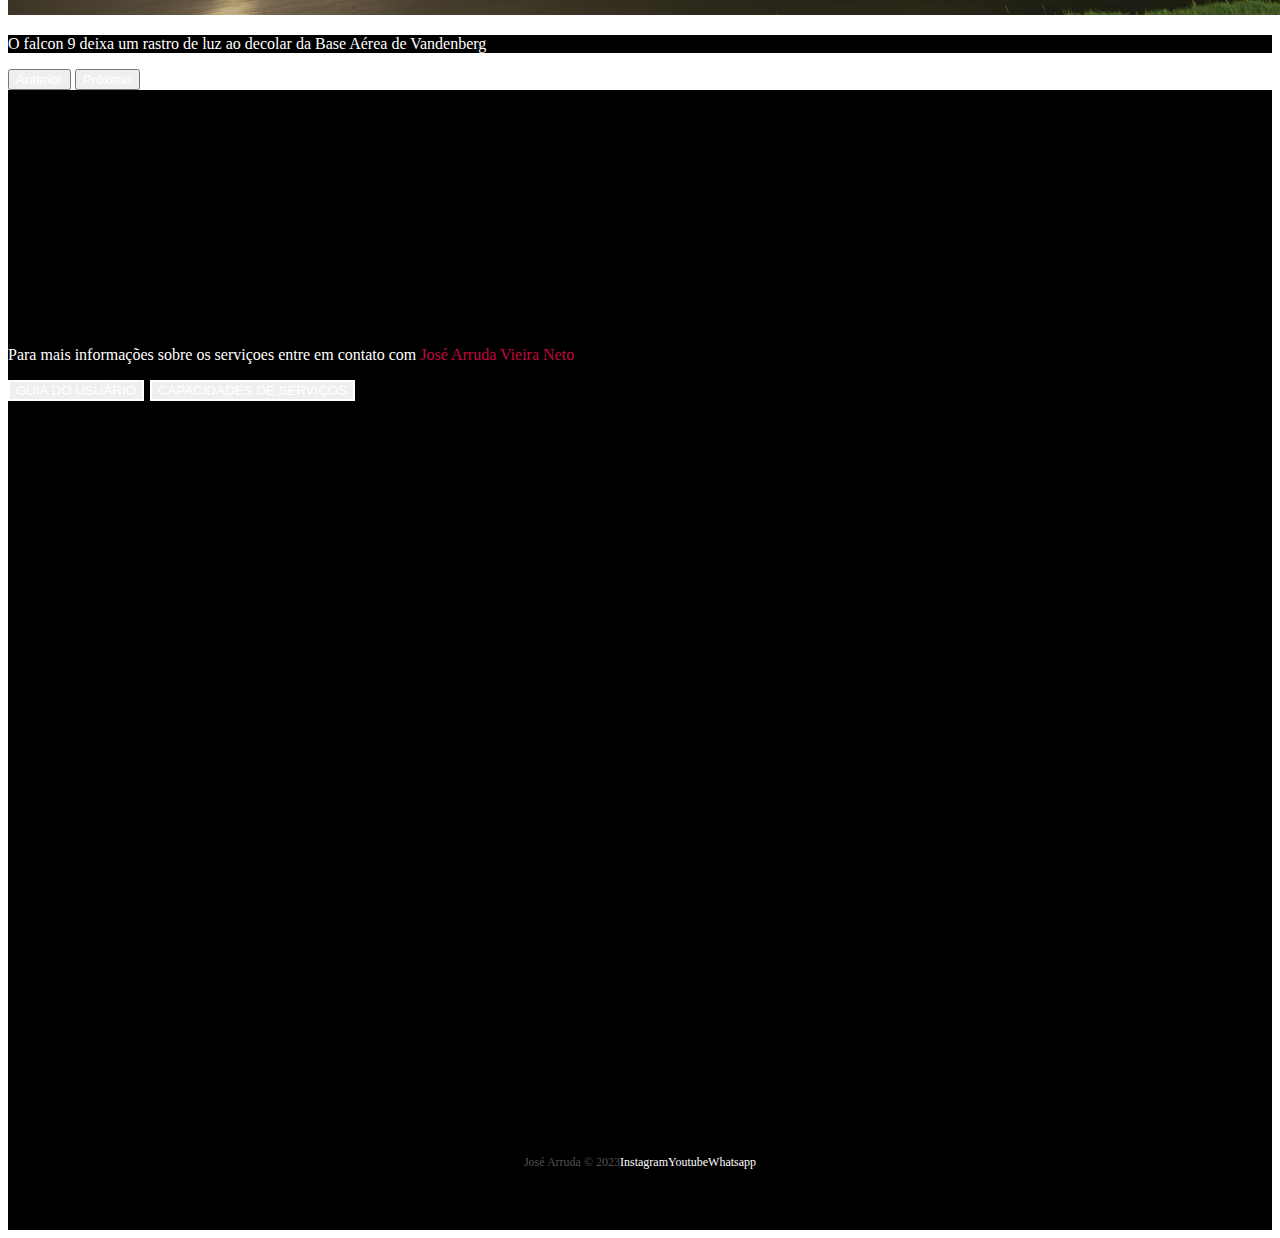
<file: falcon9.html>
<!DOCTYPE html>
<html lang="pt-br">
<head>
    <meta charset="UTF-8">
    <meta http-equiv="X-UA-Compatible" content="IE=edge">
    <meta name="viewport" content="width=device-width, initial-scale=1.0">
    
    <!--Bootstrap CSS-->
    <link href="https://cdn.jsdelivr.net/npm/bootstrap@5.3.0/dist/css/bootstrap.min.css" rel="stylesheet" integrity="sha384-9ndCyUaIbzAi2FUVXJi0CjmCapSmO7SnpJef0486qhLnuZ2cdeRhO02iuK6FUUVM" crossorigin="anonymous">
    <!--Lib Text CSS-->
    <link rel="stylesheet" href="https://unpkg.com/aos@next/dist/aos.css" />
    <!--Favicon-->
    <link rel="shortcut icon" href="./images/favicon.png" type="image/x-icon">
    
    <!--Link CSS-->
    <link rel="stylesheet" href="./css/style.css">

    <style>
    
    </style>
    <title>SpaceX - falcon9</title>
</head>
<body>

    <div class="container-fluid container00 container05">
        <div class="container">
             <header class="header">
                <nav class="navbar navbar-expand-lg navbar-dark bg-transparent pt-4">
                    <div class="container-fluid">
                        <a href="/index.html"><img src="./images/logo-obc-2021-darkbg.png" alt="OneBTX" class="logoPc img-fluid">
                          <button class="navbar-toggler" type="button" data-bs-toggle="collapse"data-bs-target="#navbarNav" aria-controls="navbarNav" aria-expanded="false"aria-label="Toggle navigation"></a>
                                <span class="navbar-toggler-icon"></span>
                                </button>
                                <div class="collapse navbar-collapse" id="navbarNav">
                            <ul class="navbar-nav">
                                <li class="nav-item"><a class="nav-link active" aria-current="page" href="./falcon9.html" id="navItem">FALCON 9</a></li>
                                <li class="nav-item"><a class="nav-link active" href="./humanSpace.html" id="navItem">HUMAN SPACE FLIGHT</a></li>
                            </ul>
                        </div>
                    </div>
                </nav>
             </header>
        </div>

        <div class="container text-center titleContent">
            <p class="h1 titleFalcon9">FALCON 9</p>

            <p class="h5 subTitleFalcon">PRIMEIRA CLASSE DE FOGUETES EM ORBITA 
                CAPAZ DE VOLTAR
            </p>
        </div>
    </div>

    <div class="container-fluid numbers">
       <div class="row text-center">
        <div class="col-sm col1">
            <p class="h1 titleNumb">126</p>

            <p class="subTitleNumb">LANÇAMENTOS TOTAIS</p>
        </div>
        <div class="col">
            <p class="h1 titleNumb">86</p>

            <p class="subTitleNumb">DESEMBARQUES TOTAIS</p>
        </div>
        <div class="col-sm col3">
            <p class="h1 titleNumb">68</p>

            <p class="subTitleNumb">FOGUETES RECUPERADOS</p>
        </div>
       </div>
    </div>

    <div class="container-fluid container00 container06">
        <div class="container containerFalcon9Desc">
           <p class="falcon9Desc">
            O Falcon 9 é um foguete reutilizável de dois estágios projetado e fabricado pela SpaceX para o transporte confiável e seguro de pessoas e cargas úteis para a órbita da Terra e além. Falcon 9 é o primeiro foguete reutilizável de classe orbital do mundo. A capacidade de reutilização permite que a SpaceX refile as partes mais caras do foguete, o que, por sua vez, reduz o custo do acesso ao espaço.
           </p>
        </div>    
    </div>

    <div id="carouselExampleControls" class="carousel slide" data-bs-ride="carousel">
        <div class="carousel-inner">
          <div class="carousel-item active container00 carrossel01" data-bs-interval="1000000">
            <div class="container" id="overViewPosition">
                <p class="subTitleOvewView">FALCON 9</p>

            <p class="h3 TitleOvewView">VISÃO GERAL</p>

            <table class="table" id="widthTable">
                <tbody>
                    <tr data-aos="fade-right" data-aos-duration="1500">
                        <td>ALTURA</td>
                        <td class="text-end ">70 m <span class="corEscuraTxt">/ 229.6 f</span></td>
                    </tr>
                    <tr data-aos="fade-right" data-aos-duration="1200">
                        <td>DIAMETRO</td>
                        <td class="text-end">3.7 m <span class="corEscuraTxt">/ 12 ft</span></td>
                    </tr>
                    <tr data-aos="fade-right" data-aos-duration="1500">
                        <td>MASSA</td>
                        <td class="text-end">549,054 kg <span class="corEscuraTxt">/ 1,207,920 lb</span></td>
                    </tr>
                    <tr data-aos="fade-right" data-aos-duration="1400">
                        <td>CARGA MÁXIMA PARA LEO</td>
                        <td class="text-end">22,800 kg <span class="corEscuraTxt">/50,265 lb</span></td>
                    </tr>
                    <tr data-aos="fade-right" data-aos-duration="1600">
                        <td>CARGA MÁXIMA PARA GTO</td>
                        <td class="text-end">8, 300 kg <span class="corEscuraTxt">/ 18,300 lb</span></td>
                    </tr>
                    <tr data-aos="fade-right" data-aos-duration="1300">
                        <td>CARGA MÁXIMA PARA MARTE</td>
                        <td class="text-end">4,020 kg <span class="corEscuraTxt">/ 8,860 lb</span></td>
                    </tr>
                </tbody>
            </table>
            </div>
          </div>
          <div class="carousel-item container00 carrossel02" data-bs-interval="1000000">
            <div class="container" id="overViewPosition">
                <p class="subTitleOvewView">FALCON 9</p>

            <p class="h3 TitleOvewView">PRIMEIRO ESTÁGIO</p>

            <p>Falcon 9’s O primeiro estágio do Falcon 9 incorpora nove motores Merlin e tanques de liga de alumínio-lítio contendo oxigênio líquido e propelente de querosene de grau de foguete (RP-1)</p>
            <p>O Falcon 9 gera mais de 1,7 milhão de libras de empuxo ao nível do mar.</p>
            </div>
        </div>
          <div class="carousel-item container00 carrossel03" data-bs-interval="1000000">
            <div class="container" id="overViewPosition">
                <p class="subTitleOvewView">FALCON 9</p>

            <p class="h3 TitleOvewView">SEGUNDO ESTÁGIO</p>

            <p>Segundo estágio, alimentado por um único motor a vácuo Merlin, entrega a carga útil do Falcon 9 à órbita desejada. O motor do segundo estágio acende alguns segundos após a separação do estágio e pode ser reiniciado várias vezes para colocar várias cargas em diferentes órbitas.</p>
          
            <table class="table" id="widthTable">
                <tbody>
                    <tr>
                        <td>NÚMERO DE MOTORES</td>
                        <td class="text-end">1 vacuum</td>
                    </tr>
                    <tr>
                        <td>TEMPO QUE QUEIMA</td>
                        <td class="text-end">397seg</td>
                    </tr>
                    <tr>
                        <td>IMPULSO</td>
                        <td class="text-end">981kN/ 220.500lbf</td>
                    </tr>
                </tbody>
            </table>
            </div>
        </div>
          <div class="carousel-item container00 carrossel04" data-bs-interval="1000000"> 
            <div class="container" id="overViewPosition">
                <p class="subTitleOvewView">FALCON 9</p>

            <p class="h3 TitleOvewView">INTERESTADUAL</p>

            <p>A interestadual é uma estrutura composta que conecta o primeiro e o segundo estágios e abriga os empurradores pneumáticos que permitem que o primeiro e o segundo estágios se separem durante o vôo.</p>

            <p style="font-size: 18px;">ALETAS DE GRADE</p>

            <p>O Falcon 9 está equipado com quatro aletas de grade hipersônicas posicionadas na base da interestadual. Eles orientam o foguete durante a reentrada, movendo o centro de pressão</p>
            </div>
          </div>
          <div class="carousel-item container00 carrossel05" data-bs-interval="1000000">
            <div class="container" id="overViewPosition">
                <p class="subTitleOvewView">FALCON 9</p>

                <p class="h3 TitleOvewView">CARGA ÚTIL</p>
    
                <p>Feita de um material composto de carbono, a carenagem protege os satélites em seu caminho para a órbita. A carenagem é lançada a aproximadamente 3 minutos em vôo, e a SpaceX continua a recuperar as carenagens para reutilização em missões futuras.</p>
                <table  class="table" id="widthTable">
                    <tbody>
                        <tr>
                            <td>ALTURA</td>
                            <td class="text-end">13,1 <span> / 43ft</span></td>
                        </tr>
                        <tr>
                            <td>DIÂMETRO</td>
                            <td class="text-end">5,2m/ <span>17,1ft</span></td>
                        </tr>
                    </tbody>
                </table>
            </div>
            </div>
        </div>
        <button class="carousel-control-prev" type="button" data-bs-target="#carouselExampleControls" data-bs-slide="prev">
          <span class="carousel-control-prev-icon" aria-hidden="true"></span>
          <span class="visually-hidden">Anterior</span>
        </button>
        <button class="carousel-control-next" type="button" data-bs-target="#carouselExampleControls" data-bs-slide="next">
          <span class="carousel-control-next-icon" aria-hidden="true"></span>
          <span class="visually-hidden">Próximo</span>
        </button>
      </div>

      <div class="container-fluid container00 container07">
        <div class="container" id="overViewPosition">
            <p class="subTitleOvewView">FALCON 9</p>

            <p class="h3 TitleOvewView">MERLIN</p>

            <p>Merlin é uma família de motores de foguete desenvolvidos pela SpaceX para uso em seus veículos de lançamento Falcon 1, Falcon 9 e Falcon Heavy. Os motores Merlin usam querosene de grau de foguete (RP-1) e oxigênio líquido como propelentes de foguete em um ciclo de energia de gerador a gás. O motor Merlin foi originalmente projetado para recuperação e reutilização.</p>
            <table  class="table" id="widthTable">
                <tbody>
                    <tr>
                        <td>PROPULSOR</td>
                        <td class="text-end">LOX <span> / RP-1</span></td>
                    </tr>
                    <tr>
                        <td>IMPULSO</td>
                        <td class="text-end">845kN <span>190.000 lbf</span></td>
                    </tr>
                </tbody>
            </table>
      </div>
      </div>

      <div id="carouselExampleCaptions" class="carousel slide carrosselSlide" data-bs-ride="carousel">
        <div class="carousel-indicators">
          <button type="button" data-bs-target="#carouselExampleCaptions" data-bs-slide-to="0" class="active" aria-current="true" aria-label="Slide 1"></button>
          <button type="button" data-bs-target="#carouselExampleCaptions" data-bs-slide-to="1" aria-label="Slide 2"></button>
          <button type="button" data-bs-target="#carouselExampleCaptions" data-bs-slide-to="2" aria-label="Slide 3"></button>
          <button type="button" data-bs-target="#carouselExampleCaptions" data-bs-slide-to="3" aria-label="Slide 4"></button>
          <button type="button" data-bs-target="#carouselExampleCaptions" data-bs-slide-to="4" aria-label="Slide 5"></button>
          <button type="button" data-bs-target="#carouselExampleCaptions" data-bs-slide-to="5" aria-label="Slide 6"></button>
        </div>
        <div class="carousel-inner">
          <div class="carousel-item active" data-bs-interval="10000000">
            <img src="./images/falcon9/09.jpg" class="d-block w-100" alt="...">
            <div class="carousel-caption d-none d-md-block">
              <p class="carousselText">O Falcon 9 lança o Dragon para a Estação Espacial
                Internacional do Complexo de Lançamento 39A
              </p>
            </div>
          </div>
          <div class="carousel-item" data-bs-interval="10000000">
            <img src="./images/falcon9/10.jpg" class="d-block w-100" alt="...">
            <div class="carousel-caption d-none d-md-block">
              
              <p class="carousselText">Primeiro e segundo estágio após a separação de voo</p>
            </div>
          </div>
          <div class="carousel-item" data-bs-interval="10000000">
            <img src="./images/falcon9/11.jpg" class="d-block w-100" alt="...">
            <div class="carousel-caption d-none d-md-block">
              <p class="carousselText">Falcon 9 decola com sua carga útil Iridium-5</p>
            </div>
          </div>
          <div class="carousel-item" data-bs-interval="10000000">
            <img src="./images/falcon9/12.jpg" class="d-block w-100" alt="...">
            <div class="carousel-caption d-none d-md-block">
              <p class="carousselText">Falcon 9 pousando no droneship para ler as instruções</p>
            </div>
          </div>
          <div class="carousel-item" data-bs-interval="10000000">
            <img src="./images/falcon9/13.jpg" class="d-block w-100" alt="...">
            <div class="carousel-caption d-none d-md-block">
              <p class="carousselText">Clone dos motores Merlin do Falcon 9 durante a decolagem</p>
            </div>
          </div>
          <div class="carousel-item" data-bs-interval="10000000">
            <img src="./images/falcon9/14.jpg" class="d-block w-100" alt="...">
            <div class="carousel-caption d-none d-md-block">
              <p class="carousselText">O falcon 9 deixa um rastro de luz ao decolar da Base Aérea de Vandenberg</p>
            </div>
          </div>
        </div>
        <button class="carousel-control-prev" type="button" data-bs-target="#carouselExampleCaptions" data-bs-slide="prev">
          <span class="carousel-control-prev-icon" aria-hidden="true"></span>
          <span class="visually-hidden">Anterior</span>
        </button>
        <button class="carousel-control-next" type="button" data-bs-target="#carouselExampleCaptions" data-bs-slide="next">
          <span class="carousel-control-next-icon" aria-hidden="true"></span>
          <span class="visually-hidden">Próximo</span>
        </button>
      </div>

      <div class="container-fluid text-center downloadDesc">
        <p>Para mais informações sobre os serviçoes entre em contato com <a href="https://wa.me/qr/EQDJJRSPTRY4O1" target="blank">José Arruda Vieira Neto</a></p>

        <button type="button" class="btn btn-outline-light p-3">GUIA DO USUÁRIO</button>
        <button type="button" class="btn btn-outline-light p-3">CAPACIDADES DE SERVIÇOS</button>
      </div>

    <footer class="conteiner-fluid footer">
        <span class="me-4 copyOBC">José Arruda &copy; 2023</span>
        <a href="https://instagram.com/jose_a.vieira?igshid=MzNlNGNkZWQ4Mg==" target="blank" class="me-4">Instagram</a>
        <a href="https://www.youtube.com/@josevieira8410" target="blank" class="me-4">Youtube</a>
        <a href="https://wa.me/qr/EQDJJRSPTRY4O1" target="blank">Whatsapp</a>
    </footer>
    
    <!--Bootstrap Script-->
    <script src="https://cdn.jsdelivr.net/npm/bootstrap@5.3.0/dist/js/bootstrap.bundle.min.js" integrity="sha384-geWF76RCwLtnZ8qwWowPQNguL3RmwHVBC9FhGdlKrxdiJJigb/j/68SIy3Te4Bkz" crossorigin="anonymous"></script>
    <!--Lib text Script-->
    <script src="https://unpkg.com/aos@next/dist/aos.js"></script>
    <script>
      AOS.init();
    </script>
</body>
</html>
</file>
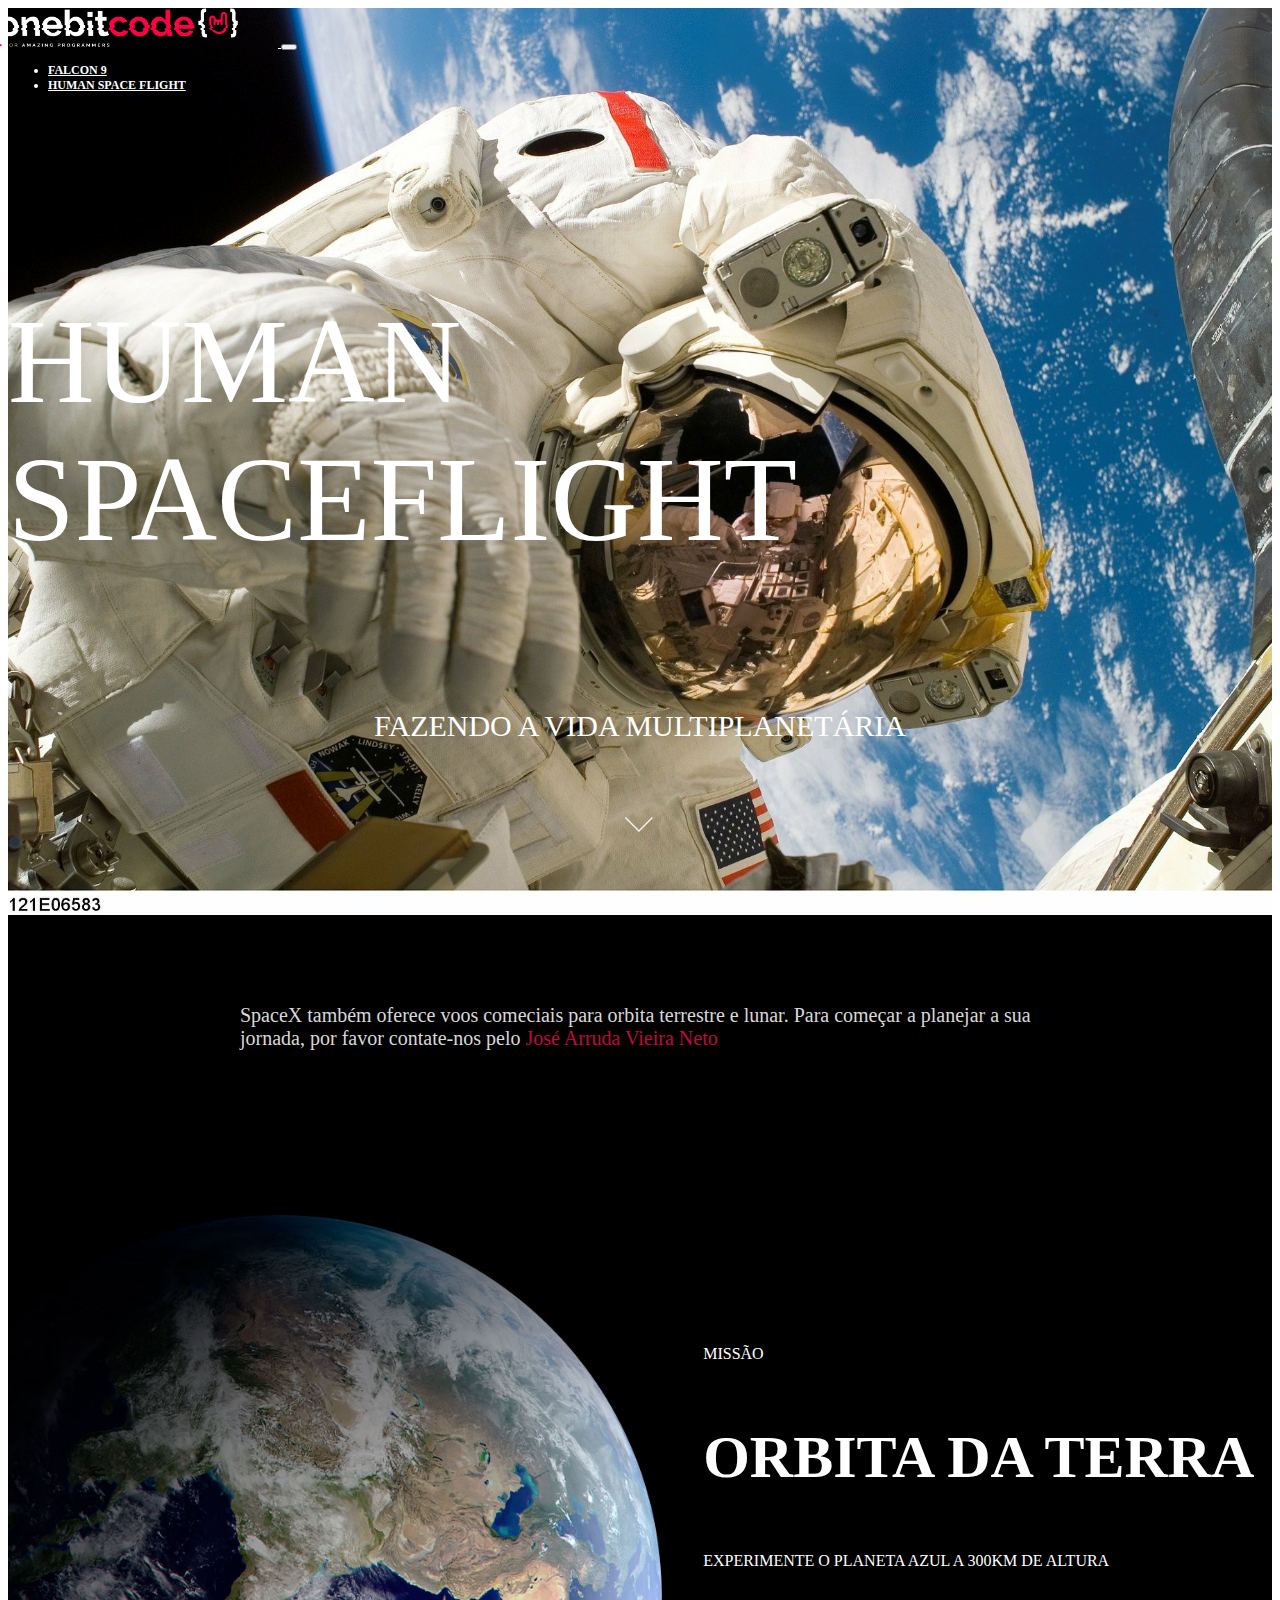
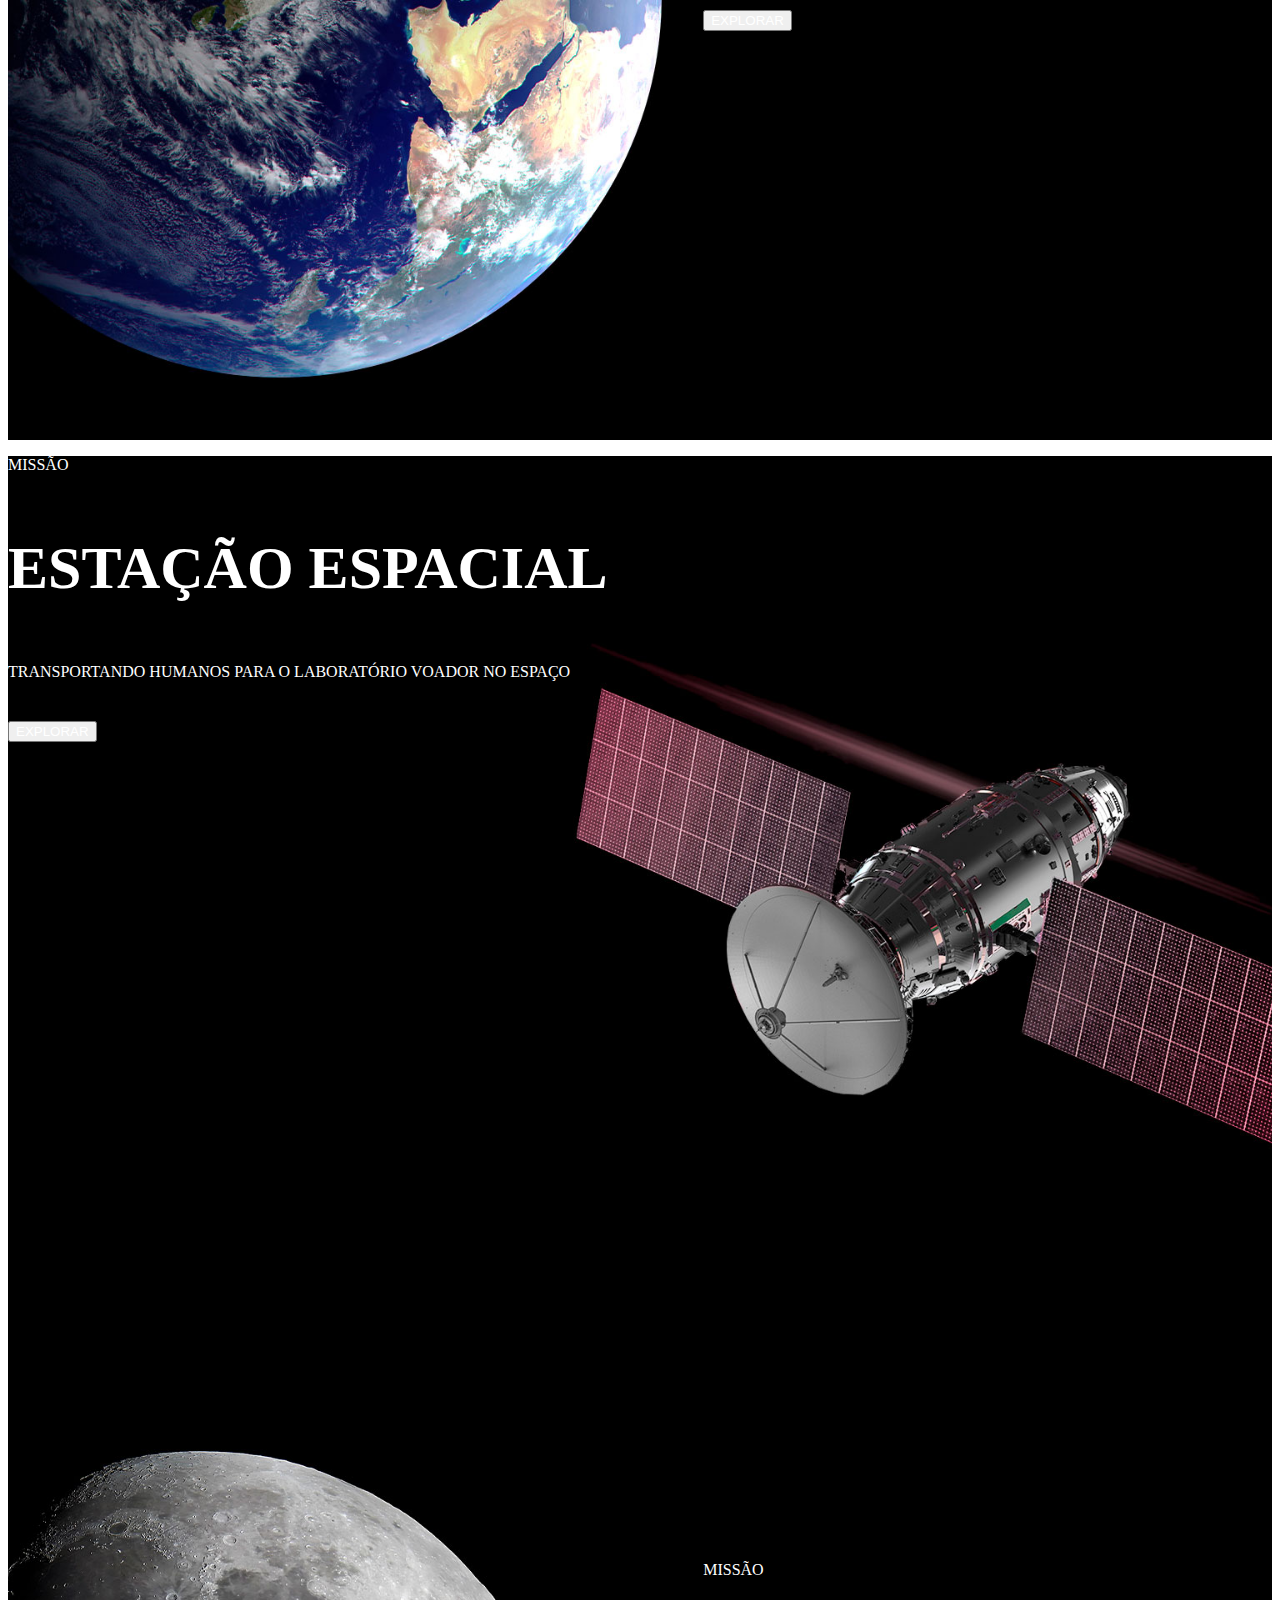
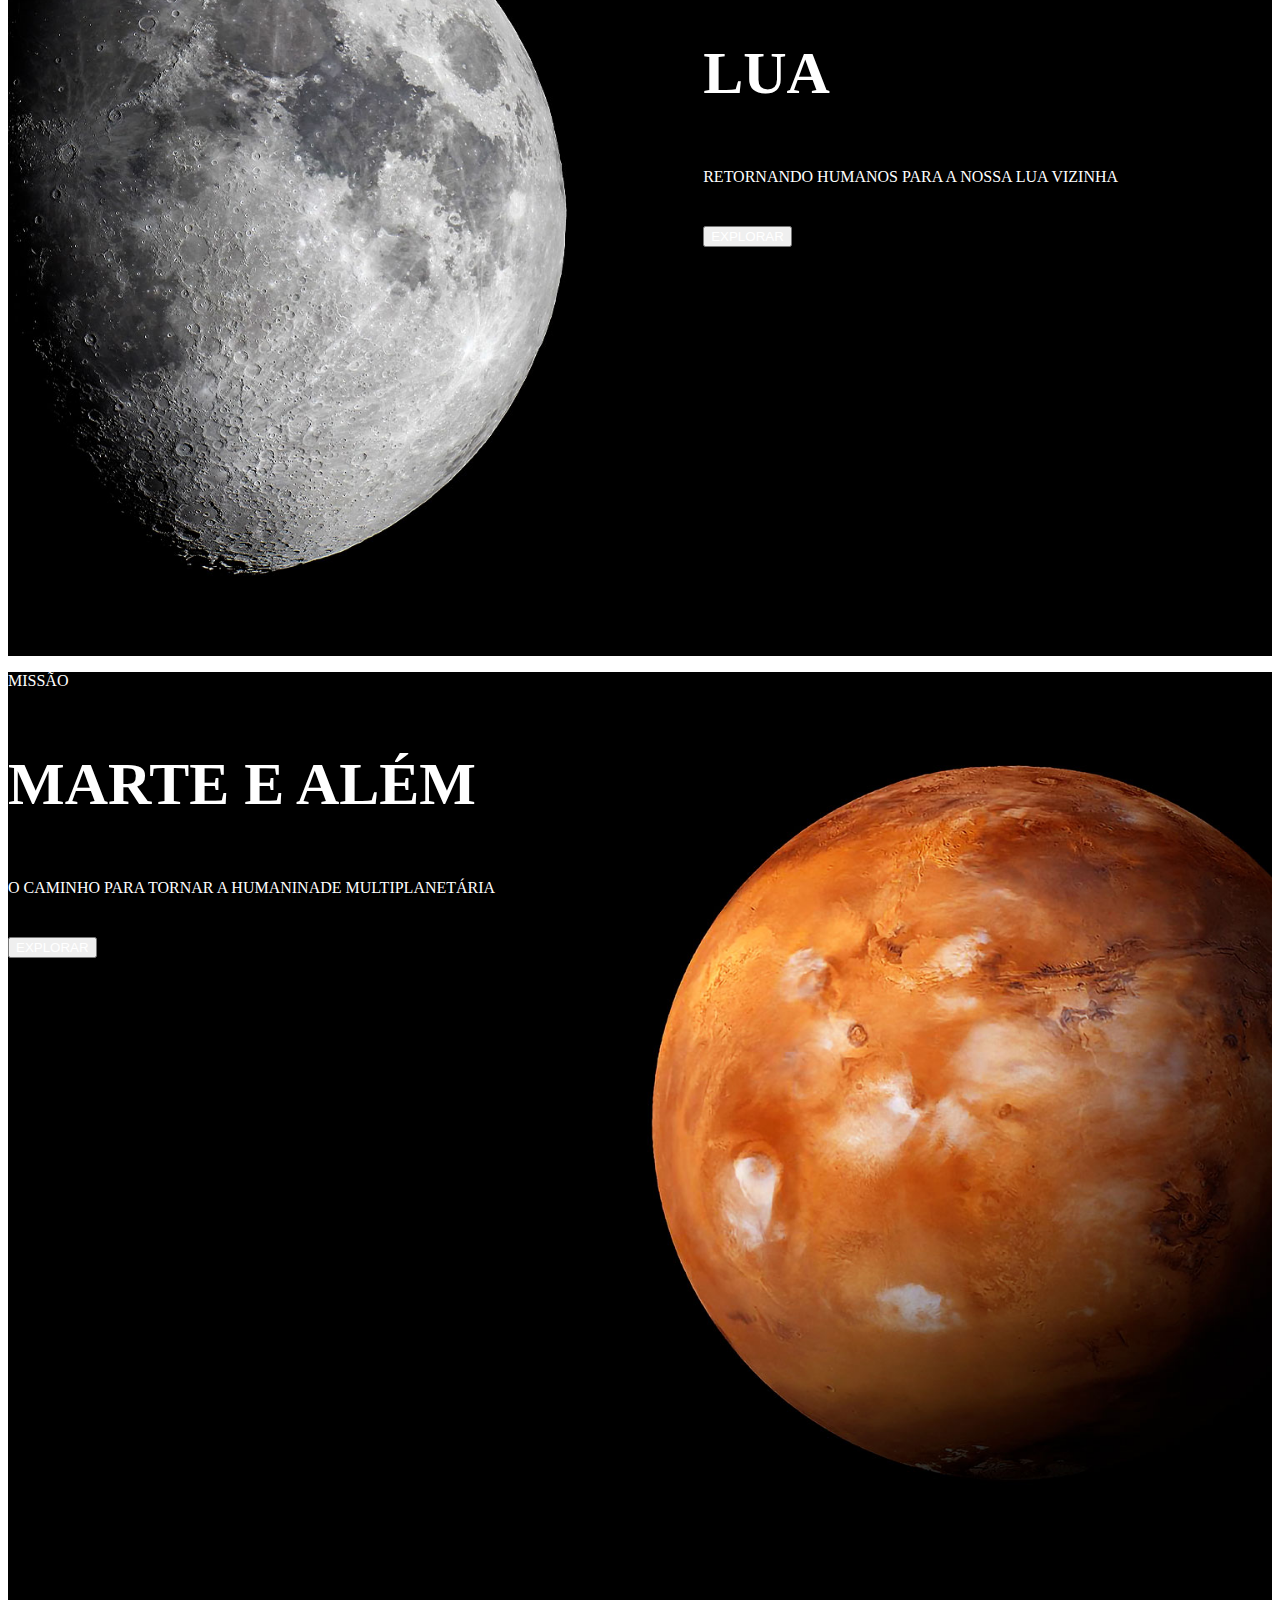
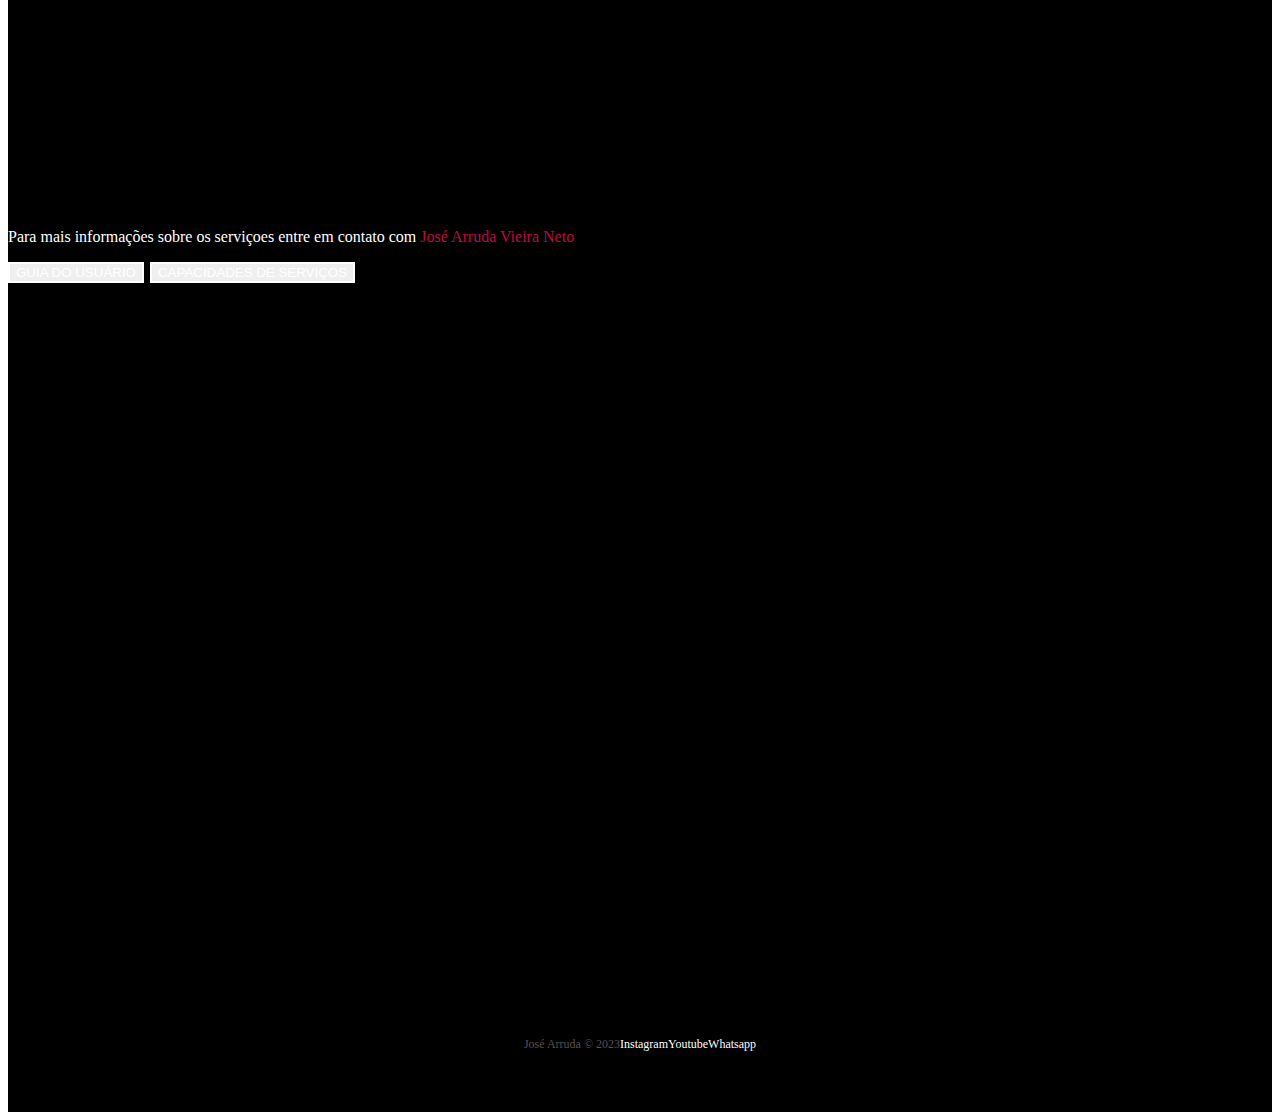
<file: humanSpace.html>
<!DOCTYPE html>
<html lang="pt-br">
<head>
    <meta charset="UTF-8">
    <meta http-equiv="X-UA-Compatible" content="IE=edge">
    <meta name="viewport" content="width=device-width, initial-scale=1.0">
    
    <!--Bootstrap CSS-->
    <link href="https://cdn.jsdelivr.net/npm/bootstrap@5.3.0/dist/css/bootstrap.min.css" rel="stylesheet" integrity="sha384-9ndCyUaIbzAi2FUVXJi0CjmCapSmO7SnpJef0486qhLnuZ2cdeRhO02iuK6FUUVM" crossorigin="anonymous">
    <!--Lib Text CSS-->
    <link rel="stylesheet" href="https://unpkg.com/aos@next/dist/aos.css" />
    <!--Favicon-->
    <link rel="shortcut icon" href="./images/favicon.png" type="image/x-icon">
    
    <!--Link CSS-->
    <link rel="stylesheet" href="./css/style.css">

    <style>
    
    </style>
    <title>SpaceX - HUMAN SPACEFLIGHT</title>
</head>
<body>

    <div class="container-fluid container00 container08">
        <div class="container">
             <header class="header">
                <nav class="navbar navbar-expand-lg navbar-dark bg-transparent pt-4">
                    <div class="container-fluid">
                        <a href="/index.html"><img src="./images/logo-obc-2021-darkbg.png" alt="OneBTX" class="logoPc img-fluid">
                            <button class="navbar-toggler" type="button" data-bs-toggle="collapse"data-bs-target="#navbarNav" aria-controls="navbarNav" aria-expanded="false"aria-label="Toggle navigation"></a>
                                <span class="navbar-toggler-icon"></span>
                                </button>
                                <div class="collapse navbar-collapse" id="navbarNav">
                            <ul class="navbar-nav">
                                <li class="nav-item"><a class="nav-link active" aria-current="page" href="./falcon9.html" id="navItem">FALCON 9</a></li>
                                <li class="nav-item"><a class="nav-link active" href="./humanSpace.html" id="navItem">HUMAN SPACE FLIGHT</a></li>
                            </ul>
                        </div>
                    </div>
                </nav>
             </header>
        </div>

        <div class="container text-center container01Content">
            <p class="h1 titleHuman">HUMAN SPACEFLIGHT</p>

            <p class="subTitleHuman">FAZENDO A VIDA MULTIPLANETÁRIA</p>

                <img src="./images/home/arrowDown.gif" alt="arrowdown" class="arrowDown">
        </div>
    </div>

    <div class="container-fluid text-center earthDesc">
            <p class="emailObc textDescription">SpaceX também oferece voos comeciais para orbita terrestre e lunar. Para começar a planejar a sua jornada,
                 por favor contate-nos pelo <a href="https://wa.me/qr/EQDJJRSPTRY4O1"  target="blank" >José Arruda Vieira Neto</a></p>
    </div>

    <div class="container-fluid container00 container09">
        <div class="containerRightContent">
            <p>MISSÃO</p>
            <p class="h2 titleSection">ORBITA DA TERRA</p>
            <p class="subTitle">EXPERIMENTE O PLANETA AZUL A 300KM DE ALTURA</p>

            <button type="button" class="btn btn-outline-light p-3 
            px-5">EXPLORAR</button>
        </div>
    </div>

    <div class="container-fluid container00 container10">
        <div class="containerLeftContent">
            <p>MISSÃO</p>
            <p class="h2 titleSection">ESTAÇÃO ESPACIAL</p>
            <p class="subTitle">TRANSPORTANDO HUMANOS PARA O LABORATÓRIO VOADOR NO ESPAÇO</p>

            <button type="button" class="btn btn-outline-light p-3 
            px-5">EXPLORAR</button>
        </div> 
    </div>

    <div class="container-fluid container00 container11">
        <div class="containerRightContent">
            <p>MISSÃO</p>
            <p class="h2 titleSection">LUA</p>
            <p class="subTitle">RETORNANDO HUMANOS PARA A NOSSA LUA VIZINHA</p>

            <button type="button" class="btn btn-outline-light p-3 
            px-5">EXPLORAR</button>
        </div>
    </div>

    <div class="container-fluid container00 container12">
        <div class="containerLeftContent">
            <p>MISSÃO</p>
            <p class="h2 titleSection">MARTE E ALÉM</p>
            <p class="subTitle">O CAMINHO PARA TORNAR A HUMANINADE MULTIPLANETÁRIA</p>

            <button type="button" class="btn btn-outline-light p-3 
            px-5">EXPLORAR</button>
        </div> 
    </div>

    <div class="container-fluid text-center downloadDesc">
        <p>Para mais informações sobre os serviçoes entre em contato com <a href="https://wa.me/qr/EQDJJRSPTRY4O1" target="blank" class="emailObc">José Arruda Vieira Neto</a></p>

        <button type="button" class="btn btn-outline-light p-3">GUIA DO USUÁRIO</button>
        <button type="button" class="btn btn-outline-light p-3">CAPACIDADES DE SERVIÇOS</button>
      </div>

    <footer class="conteiner-fluid footer">
        <span class="me-4 copyOBC">José Arruda &copy; 2023</span>
        <a href="https://instagram.com/jose_a.vieira?igshid=MzNlNGNkZWQ4Mg==" target="blank" class="me-4">Instagram</a>
        <a href="https://www.youtube.com/@josevieira8410" target="blank" class="me-4">Youtube</a>
        <a href="https://wa.me/qr/EQDJJRSPTRY4O1" target="blank">Whatsapp</a>
    </footer>
    
    <!--Bootstrap Script-->
    <script src="https://cdn.jsdelivr.net/npm/bootstrap@5.3.0/dist/js/bootstrap.bundle.min.js" integrity="sha384-geWF76RCwLtnZ8qwWowPQNguL3RmwHVBC9FhGdlKrxdiJJigb/j/68SIy3Te4Bkz" crossorigin="anonymous"></script>
    <!--Lib text Script-->
    <script src="https://unpkg.com/aos@next/dist/aos.js"></script>
    <script>
      AOS.init();
    </script>
</body>
</html>
</file>
<file: css/style.css>
* {
  color: white;
}

.header {
  font-size: 12px;
  font-weight: bold;
}
.header #navItem:hover {
  color: #b9b9b9;
}

.container00 {
  min-height: 100vh;
  background-size: cover;
  background-repeat: no-repeat;
  background-position: center;
}

.arrowDown {
  display: inline-block;
  width: 90px;
  margin-top: 5px;
}

.logoPc {
  width: 240px;
  margin-left: -10px;
  margin-right: 40px;
}

#button {
  padding: 15px 35px;
  border: 2px solid white;
}

.footer {
  background-color: black;
  height: 15vh;
  font-size: 12px;
  font-weight: 500;
  display: flex;
  align-items: center;
  justify-content: center;
}
.footer a {
  text-decoration: none;
  color: white;
}
.footer a:hover {
  color: #b9b9b9;
}
.footer .copyOBC {
  color: #555252;
}

.downloadDesc {
  background-color: black;
  height: 85vh;
  padding-top: 240px;
}
.downloadDesc a {
  text-decoration: none;
  color: #c0083f;
}
.downloadDesc a:hover {
  color: #b9b9b9;
}
.downloadDesc button {
  border: 2px solid white;
  margin-right: 2px;
}

.emailObc a {
  text-decoration: none;
  color: #c0083f;
}
.emailObc a:hover {
  color: #b9b9b9;
}

@media (max-width: 449px) {
  .downloadDesc button {
    margin: 10px 0px;
  }
  .subTitleFalcon {
    font-size: 15px;
  }
}
@media (max-width: 405px) {
  .logoPc {
    width: 180px;
    margin-top: 15px;
  }
  .footer {
    font-size: 10px;
  }
}
@media (max-width: 350px) {
  .logoPc {
    width: 150px;
    margin-top: 15px;
  }
}
.container00.container01 {
  background-image: url(../../images/home/01.jpg);
}
.container00.container02 {
  background-image: url(../../images/home/02.gif);
}
.container00.container03 {
  background-image: url(../../images/home/03.jpg);
}
.container00.container04 {
  background-image: url(../../images/home/04.jpg);
}

.titlePadding {
  padding-top: 200px;
}

.shortTitle {
  width: 550px;
  margin-bottom: 25px;
}

.mediumTitle {
  width: 650px;
  margin-bottom: 25px;
}

@media (max-width: 750px) {
  .titlePadding {
    padding-top: 120px;
  }
  .shortTitle,
  .mediumTitle {
    width: auto;
    font-size: 50px;
  }
}
@media (max-width: 380px) {
  .shortTitle,
  .mediumTitle {
    width: auto;
    font-size: 40px;
  }
}
.container00.container05 {
  background-image: url(../../images/falcon9/01.jpg);
}
.container00.container06 {
  background-image: url(../../images/falcon9/02.jpg);
}
.container00.carrossel01 {
  background-image: url(../../images/falcon9/03.jpg);
}
.container00.carrossel02 {
  background-image: url(../../images/falcon9/04.jpg);
}
.container00.carrossel03 {
  background-image: url(../../images/falcon9/05.jpg);
}
.container00.carrossel04 {
  background-image: url(../../images/falcon9/06.jpg);
}
.container00.carrossel05 {
  background-image: url(../../images/falcon9/07.jpg);
}
.container00.container07 {
  background-image: url(../../images/falcon9/08.jpg);
}

.titleFalcon9 {
  font-size: 90px;
  font-family: "Rubik", sans-serif;
  font-weight: 514;
}

.titleContent {
  display: flex;
  flex-direction: column;
  justify-content: center;
  height: 80vh;
}

.numbers {
  background-color: black;
  height: 40vh;
  display: flex;
  flex-direction: column;
  justify-content: center;
}
.numbers .titleNumb {
  font-size: 90px;
}
.numbers .subTitleNumb {
  font-size: 20px;
}

.falcon9Desc {
  font-size: 22px;
  width: 640px;
  line-height: 50px;
}

.containerFalcon9Desc {
  display: grid;
  height: 90vh;
  align-items: center;
  justify-content: left;
}

#overViewPosition {
  width: 500px;
  height: 100vh;
  margin-left: 13%;
  padding-top: 15%;
}

.carrosselSlide img {
  height: 100vh;
}

.carousselText {
  background-color: black;
}

@media (max-width: 768px) {
  .numbers .titleNumb {
    font-size: 80px;
  }
  .numbers .subTitleNumb {
    font-size: 18px;
  }
  #overViewPosition {
    padding-top: 35%;
  }
  .falcon9Desc {
    width: auto;
  }
}
@media (max-width: 575px) {
  .numbers {
    height: 60vh;
  }
  #overViewPosition {
    width: auto;
    margin-left: auto;
  }
}
@media (max-width: 375px) {
  .titleFalcon9 {
    font-size: 50px;
  }
  .falcon9Desc {
    font-size: 22px;
    line-height: auto;
  }
}
.container00.container08 {
  background-image: url(../../images/humanFlight/01.jpg);
}
.container00.container09 {
  background-image: url(../../images/humanFlight/02.jpg);
}
.container00.container10 {
  background-image: url(../../images/humanFlight/03.jpg);
}
.container00.container11 {
  background-image: url(../../images/humanFlight/04.jpg);
}
.container00.container12 {
  background-image: url(../../images/humanFlight/05.jpg);
}

.container01Content {
  height: 90vh;
  display: flex;
  flex-direction: column;
  justify-content: center;
  align-items: center;
}
.container01Content .titleHuman {
  font-size: 120px;
}
.container01Content .subTitleHuman {
  margin-top: 20px;
  margin-bottom: 50px;
  font-size: 30px;
  font-weight: 300px;
}

.earthDesc {
  background-color: black;
  height: 25vh;
  display: flex;
  align-items: center;
  justify-content: center;
}
.earthDesc .textDescription {
  color: #d8d8d8;
  font-weight: 400;
  font-size: 20px;
  width: 800px;
}

.containerRightContent {
  margin-left: 55%;
  padding-top: 15%;
}

.titleSection {
  font-size: 60px;
  font-weight: bold;
}

.subTitle {
  font-weight: 300;
  margin-bottom: 40px;
}

.containerLefttContent {
  margin-left: 5%;
  padding-top: 15%;
}

@media (max-width: 768px) {
  .container01Content .titleHuman {
    font-size: 90px;
  }
  .container01Content img {
    width: 150px;
  }
  .containerRightContent {
    margin-left: 15%;
  }
  .containerLefttContent {
    margin-left: 15%;
  }
  .earthDesc .textDescription {
    color: #d8d8d8;
    font-weight: 400;
    font-size: 16px;
    width: auto;
  }
}
@media (max-width: 610px) {
  .container01Content .titleHuman {
    font-size: 60px;
  }
  .subTitleHuman {
    font-size: 20px;
  }
  .containerRightContent {
    margin-left: 5%;
  }
  .containerLefttContent {
    margin-left: 5%;
  }
  .titleSection {
    font-size: 50px;
  }
}
@media (max-width: 380px) {
  .container01Content .titleHuman {
    font-size: 40px;
  }
  .container01Content .subTitleHuman {
    font-size: 24px;
  }
  .container01Content img {
    width: 100px;
  }
}

/*# sourceMappingURL=style.css.map */
</file>
